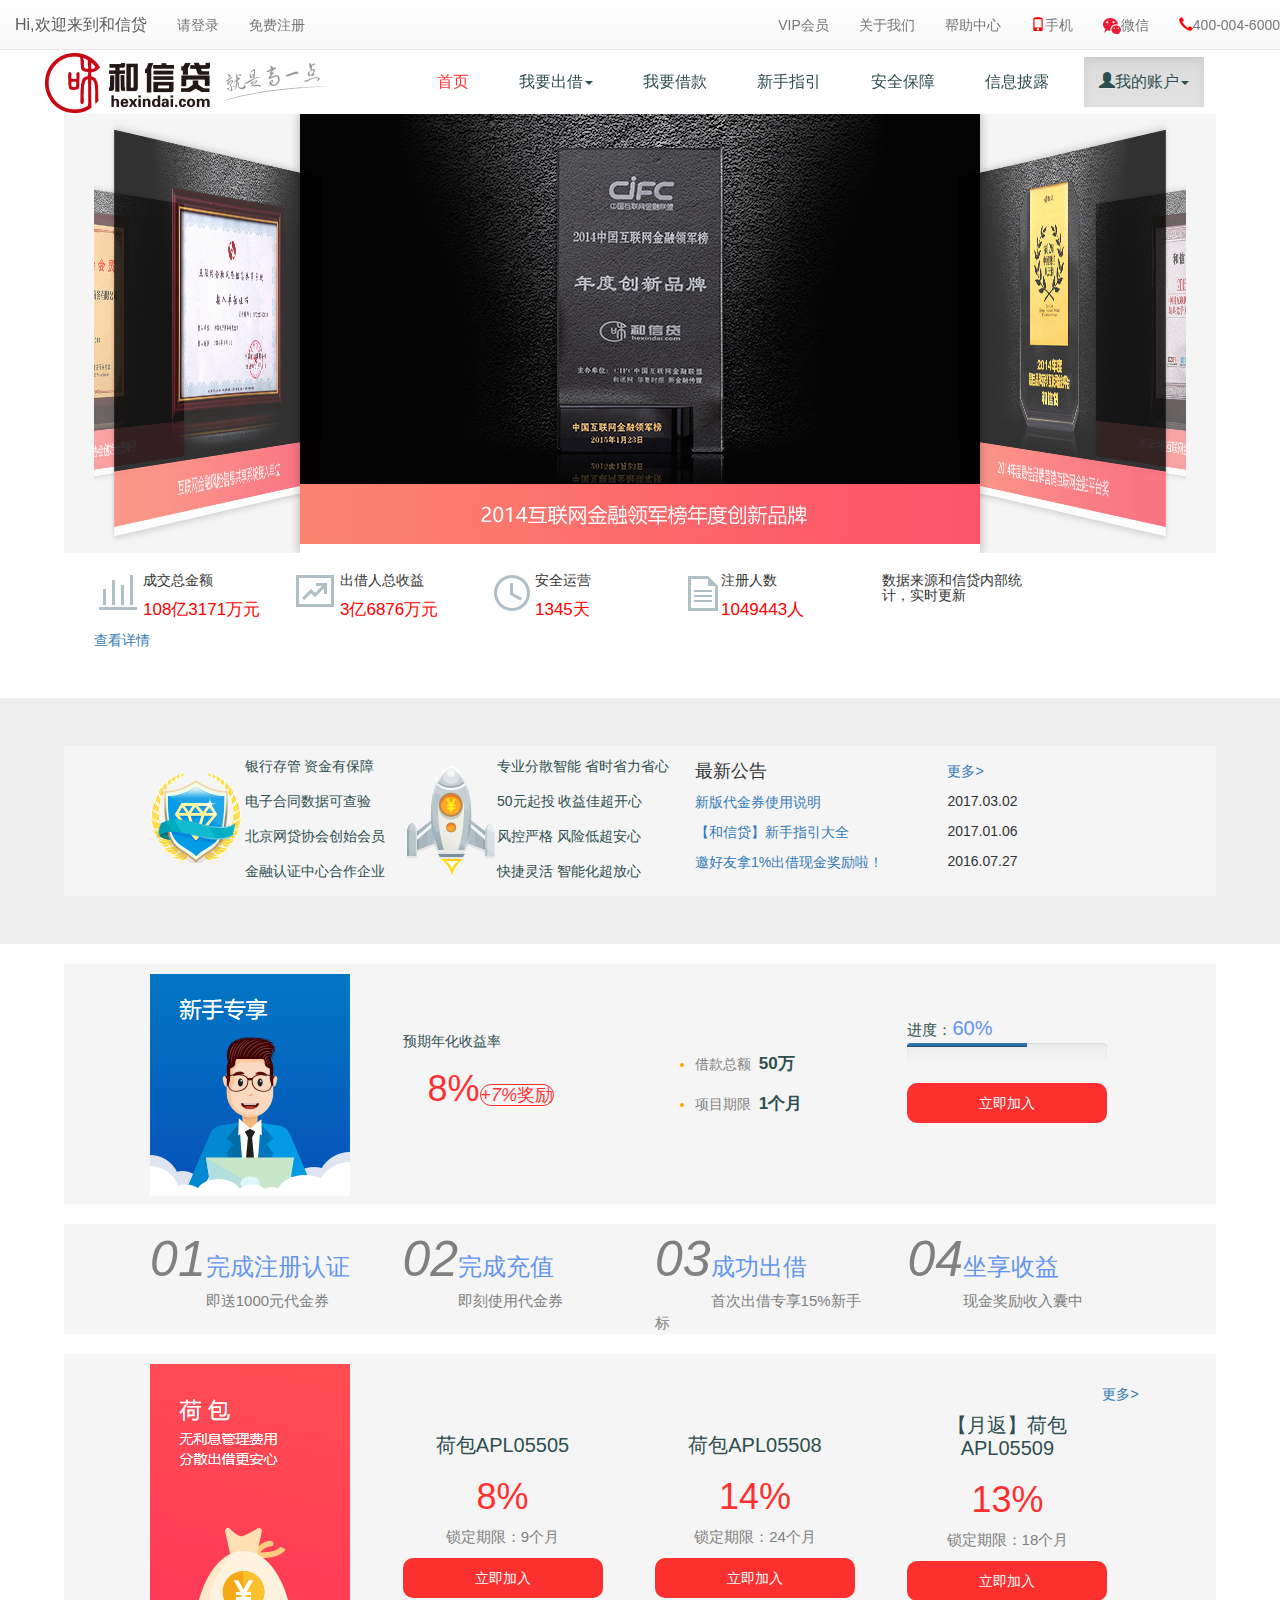
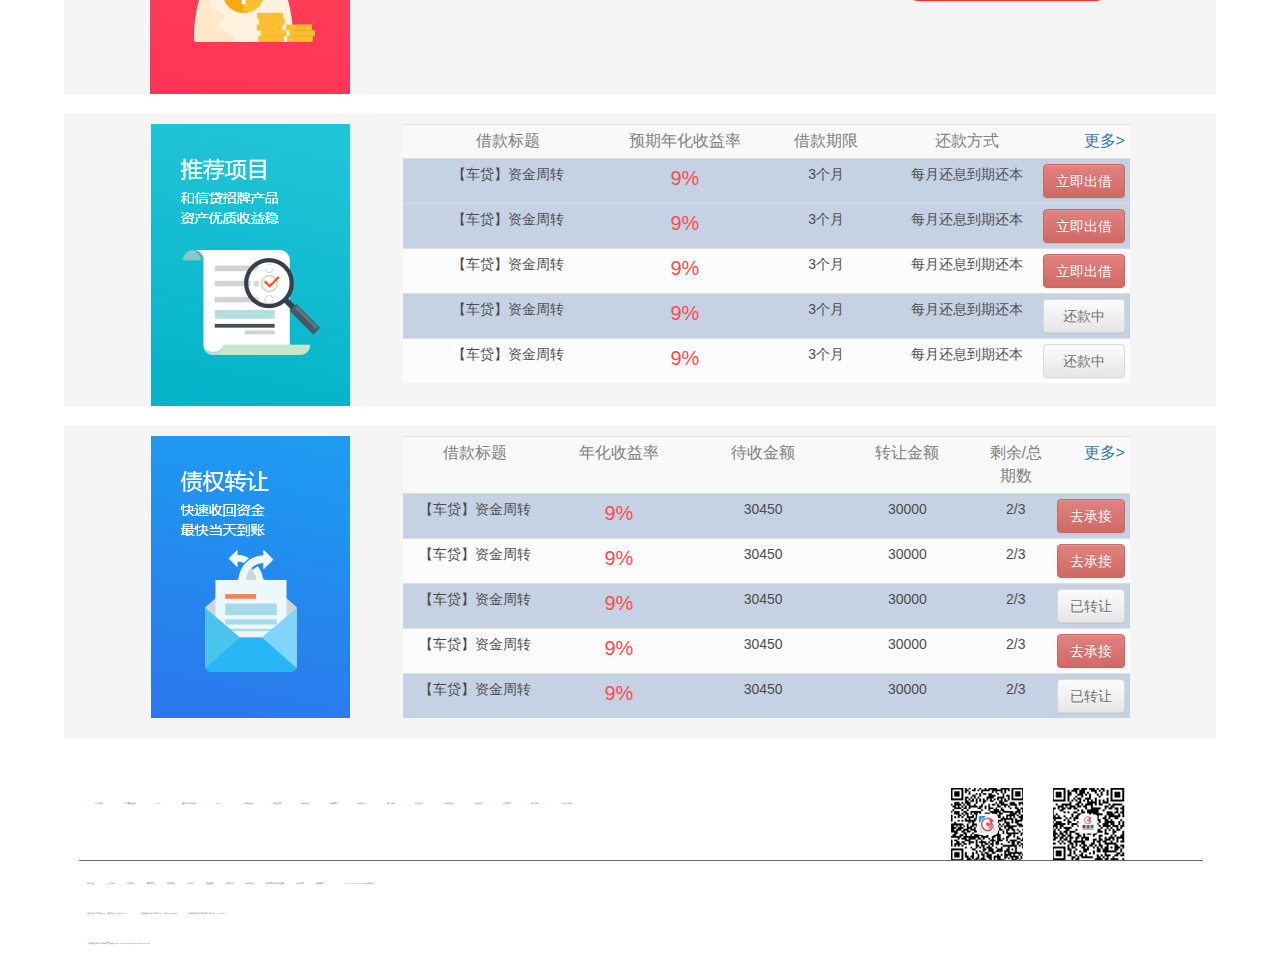
<file: index.html>
<!DOCTYPE html>
<html>

	<head>
		<meta http-equiv="Content-Type" content="text/html; charset=utf-8" />
		<title>和信贷官网-您的理财首选</title>
		<link rel="stylesheet" type="text/css" href="bootstrap-3.3.4-dist/css/bootstrap.min.css" />
		<link rel="stylesheet" type="text/css" href="bootstrap-3.3.4-dist/css/bootstrap-theme.min.css" />
		<link rel="stylesheet" type="text/css" href="css/flipsternavtabs.css" />
		<link rel="stylesheet" type="text/css" href="css/jquery.flipster.css" />
		<link rel="stylesheet" type="text/css" href="css/index.css "/>
		<script src="bootstrap-3.3.4-dist/js/jquery-1.11.3.js"></script>
		<script src="bootstrap-3.3.4-dist/js/bootstrap.min.js"></script>
		<script>
			function dl() {
				document.getElementById('dlb').style.display = 'block';
				document.getElementById('dlbg').style.display = 'block';
			}

			function dlclose() {
				document.getElementById('dlb').style.display = 'none';
				document.getElementById('dlbg').style.display = 'none';
			}
		</script>		
	</head>

	<body>
		<div class="container-fluid">
			<nav class="navbar navbar-fixed-top navbar-default" role="navigation">
				<!--<div class="container-fluid">-->
				<div class="navbar-header">
					<button type="button" class="navbar-toggle collapsed" data-toggle="collapse" data-target="#dh">
    				<span class="sr-only">Toggle navigation</span>
                    <span class="icon-bar"></span>
                    <span class="icon-bar"></span>
                    <span class="icon-bar"></span>
    		        </button>
					<a class="navbar-brand" href="#">Hi,欢迎来到和信贷</a>
				</div>
				<div class="collapse navbar-collapse" id="xlx">
					<ul class="nav navbar-nav navbar-left">

						<li>
							<a href="#" onclick="dl()">请登录</a>
						</li>
						<li>
							<a href="register.html">免费注册</a>
						</li>
					</ul>
					<ul class="nav navbar-nav navbar-right">
						<li>
							<a href="#">VIP会员</a>
						</li>
						<li>
							<a href="#">关于我们</a>
						</li>
						<li>
							<a href="#">帮助中心</a>
						</li>
						<li>
							<a href="#"><span class="glyphicon glyphicon-phone phone"></span>手机</a>
						</li>
						<li>
							<a href="#"><img src="img/1.png" />微信</a>
						</li>
						<li>
							<a href="#"><span class="glyphicon glyphicon-earphone phone"></span>400-004-6000</a>
						</li>
					</ul>
				</div>

				<!--<div class="navbar-header ">
					<button type="button" class="navbar-toggle collapsed" data-toggle="collapse" data-target="#dh">
    				<span class="sr-only">Toggle navigation</span>
                    <span class="icon-bar"></span>
                    <span class="icon-bar"></span>
                    <span class="icon-bar"></span>
    		        </button>

				</div>-->
				<div class="collapse navbar-collapse" id="dh" style="background-color: white;">
					<ul class="nav navbar-nav">

						<li>
							<img class="img-responsive" src="img/2.png" style="margin-top: -7px;" />
						</li>
						<li>
							<a href="#">
								<font style="color:red;opacity: 0.8;">首页</font>
							</a>
						</li>
						<li>
							<a href="#" class="dropdown-toggle" data-toggle="dropdown">我要出借<span class="caret"></span></a>
							<ul class="dropdown-menu" role="menu">
								<li>
									<a href="#">荷包</a>
								</li>
								<li>
									<a href="#">散标</a>
								</li>
								<li>
									<a href="#">债权转让</a>
								</li>
								<li>
									<a href="ruhechujie.html">如何出借</a>
								</li>
								<li>
									<a href="income.html">收益计算</a>
								</li>
							</ul>
						</li>
						<li>
							<a href="#">我要借款</a>
						</li>
						<li>
							<a href="xinshouzhiyin.html">新手指引</a>
						</li>
						<li>
							<a href="#">安全保障</a>
						</li>
						<li>
							<a href="information.html">信息披露</a>
						</li>
						<li class="active">
							<a href="#" class="dropdown-toggle" data-toggle="dropdown"><span class="glyphicon glyphicon-user user"></span>我的账户<span class="caret"></span></a>
							<ul class="dropdown-menu" role="menu">
								<li>
									<a href="#"><span class="glyphicon glyphicon-yen yen"></span>资金管理</a>
								</li>
								<li>
									<a href="#"><span class="glyphicon glyphicon-paste yen"></span>出借管理</a>
								</li>
								<li>
									<a href="#"><span class="glyphicon glyphicon-piggy-bank yen"></span>借款管理</a>
								</li>
								<li>
									<a href="#"><span class="glyphicon glyphicon-cog yen"></span>个人设置</a>
								</li>
							</ul>
						</li>
					</ul>
				</div>
			</nav>
		</div>
		<!--弹窗		-->

		<div id="dlb">
			<div class="neibu">
				<div><img src="img/dl.png" style="width: 100%;" /></div>
				<div class="container-fluid">
					<div class="zhuce" style="margin-top: 25px;float: left;">登陆</div>
					<div class="zcba">
						<a href="#" class="guanbi" onclick="dlclose()">&times;</a>
					</div>
					<hr color="lightgray" size="3" />
					<form role="form">
						<div class="input-group">
							<label for="username" class="input-group-addon"><span class="glyphicon glyphicon-user "></span><span id="spanusername" style="color: red;"></span></label>
							<input type="text" id="username" name="username" placeholder="手机号/用户名" class="form-control" onblur="jsusername()" />
						</div><br />
						<div class="input-group">
							<label for="pwd1" class="input-group-addon"><span class="glyphicon glyphicon-lock "></span><span id="spanpwd" style="color: red;"></span></label>
							<input type="password" id="userpwd" name="userpwd" placeholder="密码" class="form-control" onblur="jsuserpwd()" />
						</div><br />
						<div class="input-group">
							<label for="phote" class="input-group-addon"><span class="glyphicon glyphicon-apple "></span></label>
							<input type="text" id="phot" name="photo" placeholder="验证码" class="form-control" style="width: 40%;height:60px;" />
							<img src="img/veryCode.gif" style="width: 40%;" />&nbsp;&nbsp;
							<a href="#">换一张</a>
						</div><br />
						<div class="button" style="width: 70%;color: white;font-size: 17px;margin-top: 20px;">登陆</div>
						<div class="container" style="width: 100%;">
							<ul class="pager">
								<li class="previous">
									<a href="register.html">立即注册</a>
								</li>
								<li class="next">
									<a href="#">忘记密码？</a>
								</li>
							</ul>
						</div>
					</form>
				</div>
			</div>
		</div>
		<div class="container-fluid" style="width: 90%;margin-top:50px;background-image: url(img/bg.png);">
			<div class="row3" style="width: 100%;">
				<div class="col-lg-12 col-md-12 col-sm-12 ">
					<h2 style="text-align: center;color: darkslategray;"><strong>3年积淀&nbsp;和信信誉</strong></h2>
					<div class="flipster">

						<ul>
							<li>
								<img src="img/honer01.jpg" />
							</li>
							<li>
								<img src="img/honer02.jpg" />
							</li>
							<li>
								<img src="img/honer03.jpg" />
							</li>
							<li>
								<img src="img/honer04.jpg" />
							</li>
							<li>
								<img src="img/honer05.jpg" />
							</li>
							<li>
								<img src="img/honer06.jpg" />
							</li>
						</ul>
					</div>
				</div>
			</div>
		</div>
		<script src="js/jquery-1.8.3.min.js"></script>
		<script src="js/jquery.flipster.js"></script>
		<script>
			$(function() {
				$(".flipster").flipster({
					style: 'carousel',
					start: 0
				});
			});
		</script>
		<!--<div class="dlbb"></div>

		
		<div id="lb" class="carousel slide" data-ride="carousel" style="width:90%;margin: auto;margin-top: 50px;" data-interval="3000">
			
			<ol class="carousel-indicators">
				<li data-target="#lb" data-slide-to="0" class="active"></li>
				<li data-target="#lb" data-slide-to="1"></li>
				<li data-target="#lb" data-slide-to="2"></li>
				<li data-target="#lb" data-slide-to="3"></li>
				<li data-target="#lb" data-slide-to="4"></li>
			</ol>

			
			<div class="carousel-inner" role="listbox">
				<div class="item active">
					<img src="img/13.png" alt="1" style="width:100%;height:450px">
					<div class="carousel-caption"></div>
				</div>
				<div class="item">
					<img src="img/5.png" alt="2" style="width:100%;height:450px">
					<div class="carousel-caption"></div>
				</div>
				<div class="item">
					<img src="img/4.png" alt="2" style="width:100%;height:450px">
					<div class="carousel-caption"></div>
				</div>
				<div class="item">
					<img src="img/3.png" alt="3" style="width:100%;height:450px">
					<div class="carousel-caption"></div>
				</div>
				<div class="item">
					<img src="img/6.png" alt="4" style="width:100%;height:450px">
					<div class="carousel-caption"></div>
				</div>
			</div>

			
			<a class="left carousel-control" href="#lb" role="button" data-slide="prev">
				<span class="glyphicon glyphicon-chevron-left"></span>
				<span class="sr-only">Previous</span>
			</a>
			<a class="right carousel-control" href="#lb" role="button" data-slide="next">
				<span class="glyphicon glyphicon-chevron-right"></span>
				<span class="sr-only">Next</span>
			</a>
		</div>-->
		<div class="container-fluid" style="width: 90%;">
			<div class="row1" style="margin-top: 10px;">
				<div class="col-md-2 col-sm-4 col-xs-12  s1">
					<img src="img/7.png" alt="通用的占位符缩略图" style="float: left;margin-top: 10px;" />
					<h5>成交总金额 </h5>
					<p>108亿3171万元</p>
				</div>
				<div class="col-md-2 col-sm-4 col-xs-12  s1">
					<img src="img/8.png" alt="通用的占位符缩略图" style="float: left;margin-top: 10px;" />
					<h5>出借人总收益</h5>
					<p>3亿6876万元</p>
				</div>
				<div class="col-md-2 col-sm-4 col-xs-12 s1">
					<img src="img/9.png" alt="通用的占位符缩略图" style="float: left;margin-top: 10px;" />
					<h5>安全运营</h5>
					<p>1345天</p>
				</div>
				<div class="col-md-2 col-sm-4 col-xs-12  s1">
					<img src="img/10.png" alt="通用的占位符缩略图" style="float: left;margin-top: 10px;" />
					<h5>注册人数</h5>
					<p>1049443人</p>
				</div>
				<div class="col-md-2 col-sm-4 col-xs-12  s1">
					<h5>数据来源和信贷内部统计，实时更新 </h5>
				</div>
				<div class="col-md-2 col-sm-4 col-xs-12 s1">
					<a href="#">
						<h5>查看详情 </h5></a>
				</div>
			</div>
		</div>
		<!--2hang-->
		<div class="jumbotron">
			<div class="container-fluid" style="width: 90%;background-image: url(img/bg.png);">
				<div class="row2" style="margin-top: 10px;width: 90%; ">
					<div class="col-md-3 col-sm-6 col-xs-12 ">
						<div class="th">
							<div id="pic" style="float: left;width: 35%;">
								<img src="img/11.png" alt="通用的占位符缩略图" style="margin-top: 10px;" />
							</div>
							<div id="wenzi" style="float: left;width: 65%;">
								<p>银行存管 资金有保障</p>
								<p>电子合同数据可查验</p>
								<p>北京网贷协会创始会员</p>
								<p>金融认证中心合作企业</p>
							</div>
						</div>
					</div>
					<div class="col-md-3 col-sm-6 col-xs-12 ">
						<div class="th">
							<div id="pic" style="float: left;width: 35%;">
								<img src="img/12.png" alt="通用的占位符缩略图" style="margin-top: 10px;" />
							</div>
							<div id="wenzi" style="float: left;width: 65%;">
								<p>专业分散智能 省时省力省心</p>
								<p>50元起投 收益佳超开心</p>
								<p>风控严格 风险低超安心</p>
								<p>快捷灵活 智能化超放心</p>
							</div>
						</div>
					</div>
					<div class="col-md-3 col-sm-6 col-xs-12 ">
						<div class="th">
							<div class="title">
								<ul>
									<li>
										<font style="font-size: 18px;">最新公告</font>
									</li>
									<li>
										<a href="http://www.hexindai.com/dynamic/newsdetail-NID_2694.html">新版代金券使用说明</a>
									</li>
									<li>
										<a href="http://www.hexindai.com/dynamic/newsdetail-NID_2633.html">【和信贷】新手指引大全</a>
									</li>
									<li>
										<a href="http://www.hexindai.com/dynamic/newsdetail-NID_2313.html">邀好友拿1%出借现金奖励啦！</a>
									</li>
								</ul>
							</div>
						</div>
					</div>
					<div class="col-md-3 col-sm-6 col-xs-12 ">
						<div class="th">
							<span class="more">
								<ul>
									<li><a href="/dynamic/news.html"> 更多&gt;</a></li>
								    <li><span>2017.03.02</span></li>
							        <li><span>2017.01.06</span></li>
							        <li><span>2016.07.27</span></li>
							    </ul>
							</span>
						</div>
					</div>
				</div>
			</div>
		</div>
		<div class="container-fluid" style="margin-top: 20px;width: 90%;background-image: url(img/bg.png);">
			<div class="row3" style="margin-top: 10px;width: 90%;">
				<div class="col-md-3 col-sm-6 col-xs-12 ">
					<div class="con1">
						<img src="img/xinshou.png" />
					</div>
				</div>
				<div class="col-md-3 col-sm-6 col-xs-12  ">
					<div class="con1" style="padding-top: 50px;color: darkslategrey;">
						<h5>预期年化收益率</h5>
						<h1><font style="color: red;opacity: 0.8;size: 20px;padding-left: 25px;">8%</font><span class="reward" style="color: red;opacity: 0.8;">+<em>7<i>%</i></em><span>奖励</span></span></h1>
					</div>
				</div>
				<div class="col-md-3 col-sm-6 col-xs-12  ">
					<div class="con1" style="padding-top: 60px;">
						<ul class="novice-info">
							<li class="spb">
								<font style="color:grey;">借款总额</font>&nbsp;&nbsp;<strong><font style="color: darkslategrey;font-size: 17px;">50万</font></strong></li>
							<li class="spb">
								<font style="color:grey;">项目期限</font>&nbsp;&nbsp;<strong><font style="color: darkslategrey;font-size: 17px;">1个月</font></strong></li>
						</ul>
					</div>
				</div>
				<div class="col-md-3 col-sm-6 col-xs-12 ">
					<div class="con1" style="padding-top: 40px;color: darkslategrey;">
						<p style="font-size: 15px;margin: auto;">进度：<span class="progress-now" style="color: cornflowerblue;font-size: 20px;">60%</span></p>
						<div class="progress">
							<div class="progress-bar" data-width="50%" style="width: 60%;height: 20%;"></div>
						</div>
						<div class="button">
							<a href="#">立即加入</a>
						</div>
					</div>
				</div>
			</div>
		</div>
		<div class="container-fluid" style="margin-top: 20px;width: 90%;background-image: url(img/bg.png);">
			<div class="row4" style="margin-top: 10px;width: 90%;">
				<div class="col-md-3 col-sm-6 col-xs-12 ">
					<div class="con2">
						<i>01</i>
						<h3><font style="color: cornflowerblue;">完成注册认证</font></h3>
						<j>即送1000元代金券</j>
					</div>
				</div>
				<div class="col-md-3 col-sm-6 col-xs-12 ">
					<div class="con2">
						<i>02</i>
						<h3><font style="color: cornflowerblue;">完成充值</font></h3>
						<j>即刻使用代金券</j>
					</div>
				</div>
				<div class="col-md-3 col-sm-6 col-xs-12 ">
					<div class="con2">
						<i>03</i>
						<h3><font style="color: cornflowerblue;">成功出借</font></h3>
						<j>首次出借专享15%新手标</j>
					</div>
				</div>
				<div class="col-md-3 col-sm-6 col-xs-12 ">
					<div class="con2">
						<i>04</i>
						<h3><font style="color: cornflowerblue;">坐享收益</font></h3>
						<j>现金奖励收入囊中</j>
					</div>
				</div>
			</div>
		</div>
		<div class="container-fluid" style="margin-top: 20px;width: 90%;background-image: url(img/bg.png);">
			<div class="row5" style="margin-top: 10px;width: 90%;">
				<div class="col-md-3 col-sm-6 col-xs-12 ">
					<div class="con3">
						<img src="img/hebao.png" />
					</div>
				</div>
				<div class="col-md-3 col-sm-6 col-xs-12 ">
					<div class="con3" style="padding-top: 60px;">
						<h4><a href="/packages/5816" class="pushstate"  style="color: darkslategray;font-size: 20px;">荷包APL05505</a></h4>
						<h1><font style="color: red;opacity: 0.8;size: 20px;">8%</font></h1>
						<p>锁定期限：9个月</p>
						<div class="button">
							<a href="#">立即加入</a>
						</div>
					</div>
				</div>
				<div class="col-md-3 col-sm-6 col-xs-12 ">
					<div class="con3" style="padding-top: 60px;">
						<h4><a href="/packages/5819" class="pushstate"  style="color: darkslategray;font-size: 20px;">荷包APL05508</a></h4>
						<h1><font style="color: red;opacity: 0.8;size: 20px;">14%</font></h1>
						<p>锁定期限：24个月</p>
						<div class="button">
							<a href="#">立即加入</a>
						</div>
					</div>
				</div>
				<div class="col-md-3 col-sm-6 col-xs-12 ">
					<div class="con3" style="padding-top: 20px;">
						<div class="container" style="margin-left:180px;">
							<a href="#"> 更多&gt;</a>
						</div>
						<h4><a href="/packages/5820" class="pushstate" style="color: darkslategray;font-size: 20px;">【月返】荷包APL05509</a></h4>
						<h1><font style="color: red;opacity: 0.8;size: 20px;">13%</font></h1>
						<p>锁定期限：18个月</p>
						<div class="button">
							<a href="#">立即加入</a>
						</div>
					</div>
				</div>
			</div>
		</div>
		<div class="container-fluid" style="margin-top: 20px;width: 90%;background-image: url(img/bg.png);">
			<div class="row6" style="margin-top: 10px;width: 90%;">
				<div class="col-md-3 col-sm-6 col-xs-12 ">
					<div class="con">
						<img src="img/tuijian.png" style="height: 100%;">
					</div>
				</div>
				<div class="col-md-9 col-sm-6 col-xs-12 ">
					<div class="table-responsive">
						<table class="table  table-hover table-striped table-condensed">
							<tr height="20%" style="color:grey;font-size: 16px;">
								<td width="30%" align="center">借款标题</td>
								<td width="20%" align="center">预期年化收益率</td>
								<td width="20%" align="center">借款期限</td>
								<td width="20%" align="center">还款方式</td>
								<td width="30%" align="right">
									<a href="#"> 更多&gt;</a>
								</td>
							</tr>
							<tr height="20%" style="background-color:lightsteelblue;opacity: 0.7;color: black;">
								<td width="30%" align="center">【车贷】资金周转</td>
								<td width="20%" align="center">
									<font style="color: red;font-size: 20px;">9%</font>
								</td>
								<td width="20%" align="center">3个月</td>
								<td width="20%" align="center">每月还息到期还本</td>
								<td width="30%" align="center"><button class="btn btn-danger" style="width: 100%;">立即出借</button></td>
							</tr>
							<tr height="20%" style="background-color:lightsteelblue;opacity: 0.7;color: black;">
								<td width="30%" align="center">【车贷】资金周转</td>
								<td width="20%" align="center">
									<font style="color: red;font-size: 20px;">9%</font>
								</td>
								<td width="20%" align="center">3个月</td>
								<td width="20%" align="center">每月还息到期还本</td>
								<td width="30%" align="center"><button class="btn btn-danger" style="width: 100%;">立即出借</button></td>
							</tr>
							<tr height="20%" style="background-color:white;opacity: 0.7;color: black;">
								<td width="30%" align="center">【车贷】资金周转</td>
								<td width="20%" align="center">
									<font style="color: red;font-size: 20px;">9%</font>
								</td>
								<td width="20%" align="center">3个月</td>
								<td width="20%" align="center">每月还息到期还本</td>
								<td width="30%" align="center"><button class="btn btn-danger" style="width: 100%;">立即出借</button></td>
							</tr>
							<tr height="20%" style="background-color:lightsteelblue;opacity: 0.7;color: black;">
								<td width="30%" align="center">【车贷】资金周转</td>
								<td width="20%" align="center">
									<font style="color: red;font-size: 20px;">9%</font>
								</td>
								<td width="20%" align="center">3个月</td>
								<td width="20%" align="center">每月还息到期还本</td>
								<td width="30%" align="center"><button class="btn btn-default" style="width: 100%;">还款中</button></td>
							</tr>
							<tr height="20%" style="background-color:white;opacity: 0.7;color: black;">
								<td width="30%" align="center">【车贷】资金周转</td>
								<td width="20%" align="center">
									<font style="color: red;font-size: 20px;">9%</font>
								</td>
								<td width="20%" align="center">3个月</td>
								<td width="20%" align="center">每月还息到期还本</td>
								<td width="30%" align="center"><button class="btn btn-default" style="width: 100%;">还款中</button></td>
							</tr>
						</table>
					</div>
				</div>

			</div>
		</div>
		<div class="container-fluid" style="margin-top: 20px;width: 90%;background-image: url(img/bg.png);">
			<div class="row6" style="margin-top: 10px;width: 90%;">
				<div class="col-md-3 col-sm-6 col-xs-12 ">
					<div class="con">
						<img src="img/zhaiquan.png" />
					</div>
				</div>
				<div class="col-md-9 col-sm-6 col-xs-12 ">
					<div class="table-responsive">
						<table class="table  table-hover table-striped table-condensed">
							<tr height="20%" style="color:grey;font-size: 16px;">
								<td width="20%" align="center">借款标题</td>
								<td width="20%" align="center">年化收益率</td>
								<td width="10%" align="center">待收金额</td>
								<td width="10%" align="center">转让金额</td>
								<td width="10%" align="center">剩余/总期数</td>
								<td width="30%" align="right">
									<a href="#"> 更多&gt;</a>
								</td>
							</tr>
							<tr height="20%" style="background-color:lightsteelblue;opacity: 0.7;color: black;">
								<td width="20%" align="center">【车贷】资金周转</td>
								<td width="20%" align="center">
									<font style="color: red;font-size: 20px;">9%</font>
								</td>
								<td width="10%" align="center">30450</td>
								<td width="10%" align="center">30000</td>
								<td width="10%" align="center">2/3</td>
								<td width="30%" align="center"><button class="btn btn-danger" style="width: 100%;">去承接</button></td>
							</tr>
							<tr height="20%" style="background-color:white;opacity: 0.7;color: black;">
								<td width="20%" align="center">【车贷】资金周转</td>
								<td width="10%" align="center">
									<font style="color: red;font-size: 20px;">9%</font>
								</td>
								<td width="20%" align="center">30450</td>
								<td width="20%" align="center">30000</td>
								<td width="10%" align="center">2/3</td>
								<td width="20%" align="center"><button class="btn btn-danger" style="width: 100%;">去承接</button></td>
							</tr>
							<tr height="20%" style="background-color:lightsteelblue;opacity: 0.7;color: black;">
								<td width="20%" align="center">【车贷】资金周转</td>
								<td width="10%" align="center">
									<font style="color: red;font-size: 20px;">9%</font>
								</td>
								<td width="20%" align="center">30450</td>
								<td width="20%" align="center">30000</td>
								<td width="10%" align="center">2/3</td>
								<td width="20%" align="center"><button class="btn btn-default" style="width: 100%;">已转让</button></td>
							</tr>
							<tr height="20%" style="background-color:white;opacity: 0.7;color: black;">
								<td width="20%" align="center">【车贷】资金周转</td>
								<td width="10%" align="center">
									<font style="color: red;font-size: 20px;">9%</font>
								</td>
								<td width="20%" align="center">30450</td>
								<td width="20%" align="center">30000</td>
								<td width="10%" align="center">2/3</td>
								<td width="20%" align="center"><button class="btn btn-danger" style="width: 100%;">去承接</button></td>
							</tr>
							<tr height="20%" style="background-color:lightsteelblue;opacity: 0.7;color: black;">
								<td width="20%" align="center">【车贷】资金周转</td>
								<td width="10%" align="center">
									<font style="color: red;font-size: 20px;">9%</font>
								</td>
								<td width="20%" align="center">30450</td>
								<td width="20%" align="center">30000</td>
								<td width="10%" align="center">2/3</td>
								<td width="20%" align="center"><button class="btn btn-default" style="width: 100%;">已转让</button></td>
							</tr>
						</table>
					</div>
				</div>

			</div>
		</div>
		<footer>
			<div class="container-fluid" style="margin-top: 50px;width: 90%;">
				<div class="dibu" style="width: 100%;">
					<div id="m0" style="width: 70%;float: left;">
						<span>|</span><span><a href="index.html">江西银行</a></span>
						<span>|</span><span><a href="index.html">长安责任保险</a></span>
						<span>|</span><span><a href="index.html">CFCA</a></span>
						<span>|</span><span><a href="index.html">隆安律师事务所</a></span>
						<span>|</span><span><a href="index.html">BJPPTP</a></span>
						<span>|</span><span><a href="index.html">互联网金融</a></span>
						<span>|</span><span><a href="index.html">网贷之家</a></span>
						<span>|</span><span><a href="index.html">网贷天眼</a></span>
						<span>|</span><span><a href="index.html">网贷家门</a></span>
						<span>|</span><span><a href="index.html">网&nbsp;贷排名</a></span>
						<span>|</span><span><a href="index.html">第一网贷</a></span>
						<span>|</span><span><a href="index.html">外汇牌价</a></span>
						<span>|</span><span><a href="index.html">p2p网贷系统</a></span>
						<span>|</span><span><a href="index.html">阿里贷款</a></span>
						<span>|</span><span><a href="index.html">前瞻数据</a></span>
						<span>|</span><span><a href="index.html">站长资讯</a></span>
						<span>|</span><span><a href="index.html">广发网上银行</a></span>
					</div>
					<div id="m1" style="width: 30%;float: left;text-align: center;">
						<img src="img/ma1.png" style="margin-left: 10px;" /><img src="img/ma2.png" style="margin-left: 30px;" />
					</div>
				</div>
				<hr size="1" color="dimgray" />
				<span><a href="index.html">关于淘宝</a></span>
				<span><a href="index.html">合作伙伴</a></span>
				<span><a href="index.html">营销中心</a></span>
				<span><a href="index.html">廉政举报</a></span>
				<span><a href="index.html">联系客服</a></span>
				<span><a href="index.html">开放平台</a></span>
				<span><a href="index.html">诚征英才</a></span>
				<span><a href="index.html">联系我们</a></span>
				<span><a href="index.html">网站地图</a></span>
				<span><a href="index.html">网站声明及隐私政策</a></span>
				<span><a href="index.html">知识产权</a></span>
				<span><a href="index.html">诚征英才</a></span><span>|</span>
				<span><a>© 2003-2017 Taobao.com 版权所有</a></span><br />
				<span>网络文化经营许可证：<a>浙网文[2013]0268-027号</a></span>
				<span>增值电信业务经营许可证：<a>浙B2-20080224</a></span>
				<span>信息网络传播视听节目许可证：<a>1109364号</a></span><br />
				<span>互联网违法和不良信息举报电话:0571-81683755 blxx@list.alibaba-inc.com</span>
			</div>
		</footer>

		</div>

	</body>

</html>
</file>
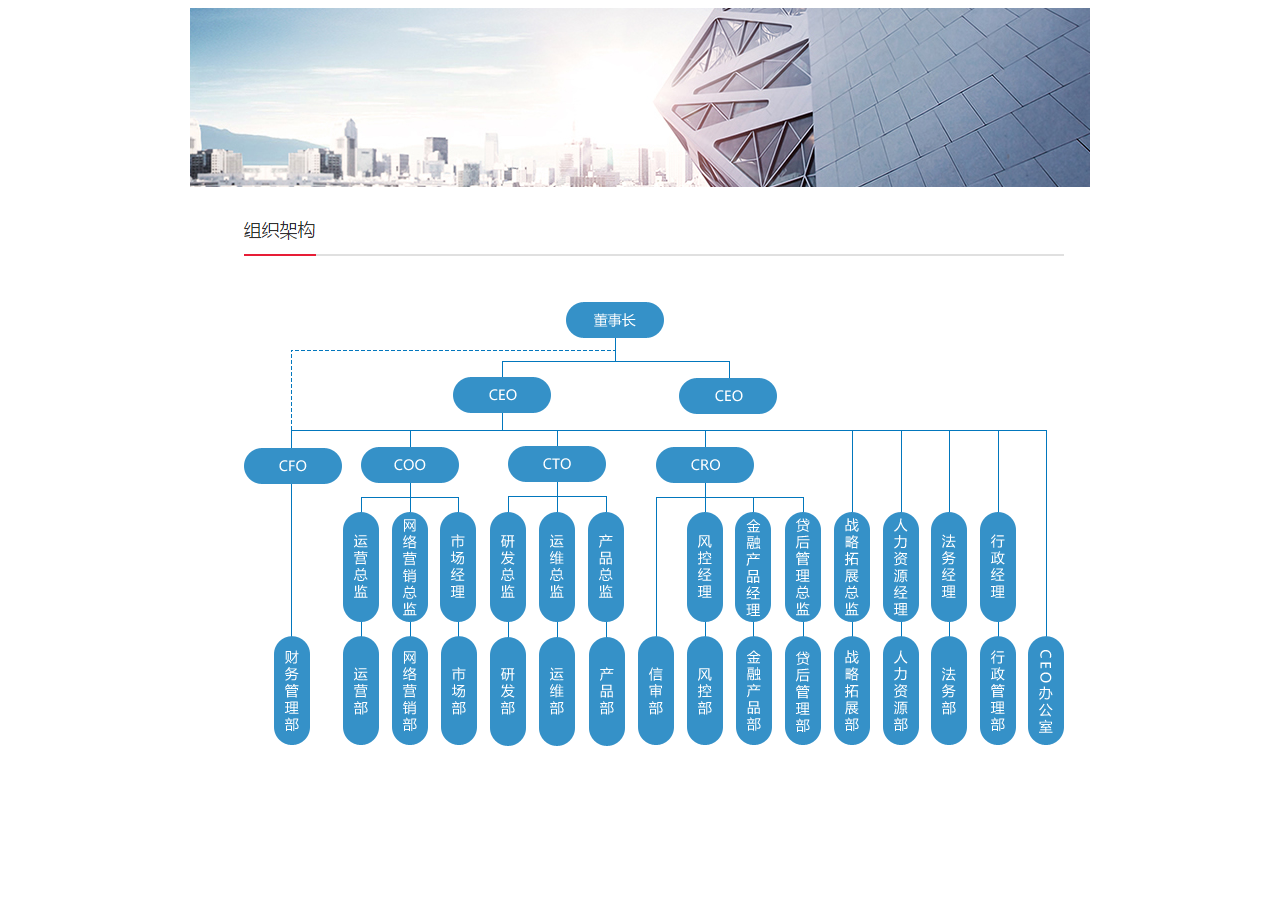
<file: gongsizhili.html>
<!DOCTYPE html>
<html>
	<head>
		<meta charset="UTF-8">
		<title>信息披露-公司治理</title>
	</head>
	<body>
		<center>
			<img src="img/logo.png" />
			<img src="img/p3.png"/>			
		</center>
	</body>
</html>
</file>
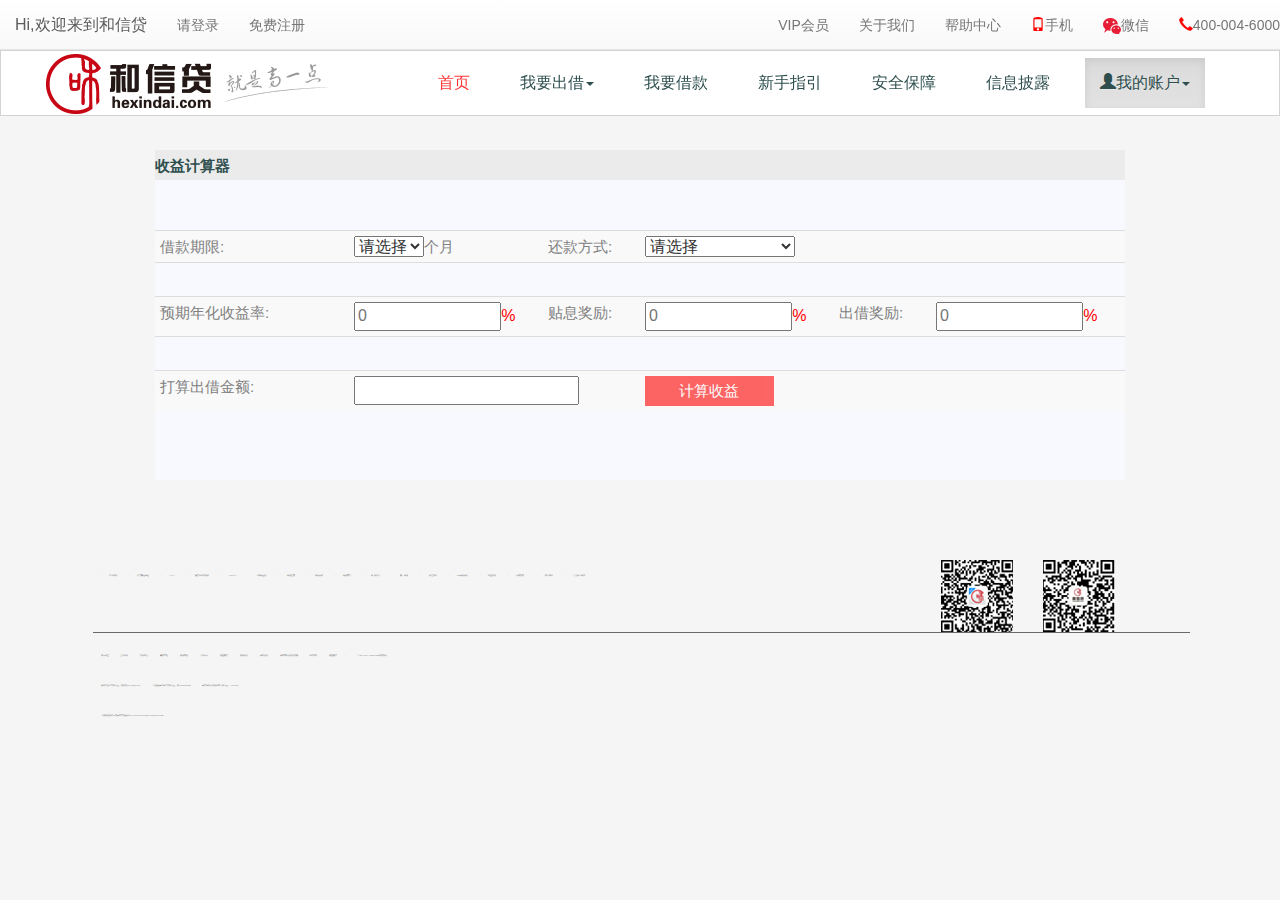
<file: income.html>
!DOCTYPE html>
<html>

	<head>
		<meta http-equiv="Content-Type" content="text/html; charset=utf-8" />
		<title>投资收益-收益计算</title>
		<link rel="stylesheet" type="text/css" href="bootstrap-3.3.4-dist/css/bootstrap.min.css" />
		<link rel="stylesheet" type="text/css" href="bootstrap-3.3.4-dist/css/bootstrap-theme.min.css" />
		<script src="bootstrap-3.3.4-dist/js/jquery-1.11.3.js"></script>
		<script src="bootstrap-3.3.4-dist/js/bootstrap.min.js"></script>
		<style type="text/css">
			.phone {
				color: red;
			}
			
			#xlx ul li a:hover {
				color: red;
				opacity: 0.7;
			}
			
			.active {
				color: grey;
			}
			
			#dh a {
				font-size: 16px;
				color: darkslategrey;
			}
			
			#dh li {
				margin-right: 20px;
				margin-top: 7px;
			}
			
			li {
				list-style: none;
			}
			
			#dh ul li:hover .user,
			#dh ul li ul li:hover .yen {
				color: red;
				opacity: 0.8;
			}
			
			.zhuce {
				font-size: 18px;
			}
			
			.button {
				width: 100%;
				height: 30px;
				line-height: 30px;
				margin: auto;
				background-color: red;
				opacity: 0.6;
				text-align: center;
				
			}
			
			.button:hover {
				opacity: 0.7;
			}
			
			.button a {
				text-decoration: none;
				color: white;
			}
			
			.table {
				margin-top: 50px;
			}
			.table a{
				text-decoration: none;
				color: grey;
				font-size: 15px;
			}
			footer {
				width: 100%;
				height: 120px;
				margin: auto;
			}
			
			footer span {
				color: dimgray;
				font-family: "微软雅黑";
				font-size: 2px;
				margin-left: 8px;
				line-height: 30px;
			}
			
			footer span a {
				text-decoration: none;
				color: dimgray;
			}
		</style>
	</head>

	<body style="background-image: url(img/bg.png);">
		<div class="container-fluid">
			<nav class="navbar navbar-fixed-top navbar-default" role="navigation">
				<!--<div class="container-fluid">-->
				<div class="navbar-header">
					<button type="button" class="navbar-toggle collapsed" data-toggle="collapse" data-target="#dh">
    				<span class="sr-only">Toggle navigation</span>
                    <span class="icon-bar"></span>
                    <span class="icon-bar"></span>
                    <span class="icon-bar"></span>
    		        </button>
					<a class="navbar-brand" href="#">Hi,欢迎来到和信贷</a>
				</div>
				<div class="collapse navbar-collapse" id="xlx">
					<ul class="nav navbar-nav navbar-left">

						<li>
							<a href="">请登录</a>
						</li>
						<li>
							<a href="register.html">免费注册</a>
						</li>
					</ul>
					<ul class="nav navbar-nav navbar-right">
						<li>
							<a href="#">VIP会员</a>
						</li>
						<li>
							<a href="#">关于我们</a>
						</li>
						<li>
							<a href="#">帮助中心</a>
						</li>
						<li>
							<a href="#"><span class="glyphicon glyphicon-phone phone"></span>手机</a>
						</li>
						<li>
							<a href="#"><img src="img/1.png" />微信</a>
						</li>
						<li>
							<a href="#"><span class="glyphicon glyphicon-earphone phone"></span>400-004-6000</a>
						</li>
					</ul>
				</div>
				<div class="collapse navbar-collapse" id="dh" style="background-color: white;border: 1px solid lightgray;">
					<ul class="nav navbar-nav">

						<li>
							<img class="img-responsive" src="img/2.png" style="margin-top: -7px;" />
						</li>
						<li>
							<a href="index.html">
								<font style="color:red;opacity: 0.8;">首页</font>
							</a>
						</li>
						<li>
							<a href="#" class="dropdown-toggle" data-toggle="dropdown">我要出借<span class="caret"></span></a>
							<ul class="dropdown-menu" role="menu">
								<li>
									<a href="#">荷包</a>
								</li>
								<li>
									<a href="#">散标</a>
								</li>
								<li>
									<a href="#">债权转让</a>
								</li>
								<li>
									<a href="ruhechujie.html">如何出借</a>
								</li>
								<li>
									<a href="#">收益计算</a>
								</li>
							</ul>
						</li>
						<li>
							<a href="#">我要借款</a>
						</li>
						<li>
							<a href="xinshouzhiyin.html">新手指引</a>
						</li>
						<li>
							<a href="#">安全保障</a>
						</li>
						<li>
							<a href="information.html">信息披露</a>
						</li>
						<li class="active">
							<a href="#" class="dropdown-toggle" data-toggle="dropdown"><span class="glyphicon glyphicon-user user"></span>我的账户<span class="caret"></span></a>
							<ul class="dropdown-menu" role="menu">
								<li>
									<a href="#"><span class="glyphicon glyphicon-yen yen"></span>资金管理</a>
								</li>
								<li>
									<a href="#"><span class="glyphicon glyphicon-paste yen"></span>出借管理</a>
								</li>
								<li>
									<a href="#"><span class="glyphicon glyphicon-piggy-bank yen"></span>借款管理</a>
								</li>
								<li>
									<a href="#"><span class="glyphicon glyphicon-cog yen"></span>个人设置</a>
								</li>
							</ul>
						</li>
					</ul>
				</div>
			</nav>
			<div class="container-fluid" style="width: 80%;margin-top:130px;">
				<div class="zhuce" style="font-size: 15px;color: darkslategrey;background-color:#EBEBEB;height: 30px;padding-top: 5px;"><strong>收益计算器</strong></div>
				<div class="income" style="background-color: ghostwhite;height: 300px;">
					<div class="table-responsive">
						<table class="table  table-hover table-striped table-condensed">
							<tr>
								<td width="20%">
									<a href="#">借款期限:</a><br />
								</td>
								<td width="20%">
									<select>
										<option selected="selected">请选择</option>
										<option>1</option>
										<option>2</option>
										<option>3</option>
										<option>4</option>
										<option>5</option>
										<option>6</option>
										<option>7</option>
										<option>8</option>
										<option>9</option>
										<option>10</option>
										<option>11</option>
										<option>12</option>
										<option>13</option>
										<option>14</option>
										<option>15</option>
										<option>16</option>
										<option>17</option>
										<option>18</option>
										<option>19</option>
										<option>20</option>
										<option>21</option>
									</select><font style="color: grey;font-size: 15px;">个月</font>
								</td>
								<td width="10%"><a href="#">还款方式:</a></td>
								<td width="20%">
									<select>
										<option selected="selected"><font style="font-size: 15px;">请选择</font></option>
										<option><font style="font-size: 15px;">按月还款等额本息</font></option>
										<option><font style="font-size: 15px;">一次性付款</font></option>
										<option><font style="font-size: 15px;">每月返息到期还本</font></option>						
									</select>
								</td>
								<td width="10%"></td>
								<td width="20%"></td>
							</tr>
							<tr>
								<td width="20%"><br></td>
								<td width="20%"></td>
								<td width="10%"></td>
								<td width="20%"></td>
								<td width="10%"></td>
								<td width="20%"></td>
							</tr>
							<tr>
								<td width="20%">
									<a href="#"><a href="#">预期年化收益率:</a>
								</td>
								<td width="20%"><input type="text" placeholder="0" style="width: 80%;"><font style="color: red;">%</font></td>
								<td width="10%"><a href="#">贴息奖励:</a></td>
								<td width="20%"><input type="text" placeholder="0" style="width: 80%;"><font style="color: red;">%</font></td>
								<td width="10%"><a href="#">出借奖励:</a></td>
								<td width="20%"><input type="text" placeholder="0" style="width: 80%;"><font style="color: red;">%</font></td>
							</tr>
							<tr>
								<td width="20%"><br></td>
								<td width="20%"></td>
								<td width="10%"></td>
								<td width="20%"></td>
								<td width="10%"></td>
								<td width="20%"></td>
							</tr>
							<tr>
								<td width="20%">
									<a href="#">打算出借金额:</a>
								</td>
								<td width="20%" colspan="2"><input type="text" style="width: 80%;"></td>								
								<td width="20%" ><div class="button" style="width:70%;color: white;font-size: 15px;float: left;">计算收益</div></td>
								<td width="10%"></td>
								<td width="20%"></td>
							</tr>
						</table>
					</div>
				</div>
			</div>
			<footer>
				<div class="container-fluid" style="margin-top: 80px;width: 90%;">
					<div class="dibu" style="width: 100%;">
						<div id="m0" style="width: 70%;float: left;">
							<span>|</span><span><a href="index.html">江西银行</a></span>
							<span>|</span><span><a href="index.html">长安责任保险</a></span>
							<span>|</span><span><a href="index.html">CFCA</a></span>
							<span>|</span><span><a href="index.html">隆安律师事务所</a></span>
							<span>|</span><span><a href="index.html">BJPPTP</a></span>
							<span>|</span><span><a href="index.html">互联网金融</a></span>
							<span>|</span><span><a href="index.html">网贷之家</a></span>
							<span>|</span><span><a href="index.html">网贷天眼</a></span>
							<span>|</span><span><a href="index.html">网贷家门</a></span>
							<span>|</span><span><a href="index.html">网&nbsp;贷排名</a></span>
							<span>|</span><span><a href="index.html">第一网贷</a></span>
							<span>|</span><span><a href="index.html">外汇牌价</a></span>
							<span>|</span><span><a href="index.html">p2p网贷系统</a></span>
							<span>|</span><span><a href="index.html">阿里贷款</a></span>
							<span>|</span><span><a href="index.html">前瞻数据</a></span>
							<span>|</span><span><a href="index.html">站长资讯</a></span>
							<span>|</span><span><a href="index.html">广发网上银行</a></span>
						</div>
						<div id="m1" style="width: 30%;float: left;text-align: center;">
							<img src="img/ma1.png" style="margin-left: 10px;" /><img src="img/ma2.png" style="margin-left: 30px;" />
						</div>
					</div>
					<hr size="1" color="dimgray" />
					<span><a href="index.html">关于淘宝</a></span>
					<span><a href="index.html">合作伙伴</a></span>
					<span><a href="index.html">营销中心</a></span>
					<span><a href="index.html">廉政举报</a></span>
					<span><a href="index.html">联系客服</a></span>
					<span><a href="index.html">开放平台</a></span>
					<span><a href="index.html">诚征英才</a></span>
					<span><a href="index.html">联系我们</a></span>
					<span><a href="index.html">网站地图</a></span>
					<span><a href="index.html">网站声明及隐私政策</a></span>
					<span><a href="index.html">知识产权</a></span>
					<span><a href="index.html">诚征英才</a></span><span>|</span>
					<span><a>© 2003-2017 Taobao.com 版权所有</a></span><br />
					<span>网络文化经营许可证：<a>浙网文[2013]0268-027号</a></span>
					<span>增值电信业务经营许可证：<a>浙B2-20080224</a></span>
					<span>信息网络传播视听节目许可证：<a>1109364号</a></span><br />
					<span>互联网违法和不良信息举报电话:0571-81683755 blxx@list.alibaba-inc.com</span>
				</div>
			</footer>
		</div>
	</body>

</html>
</file>
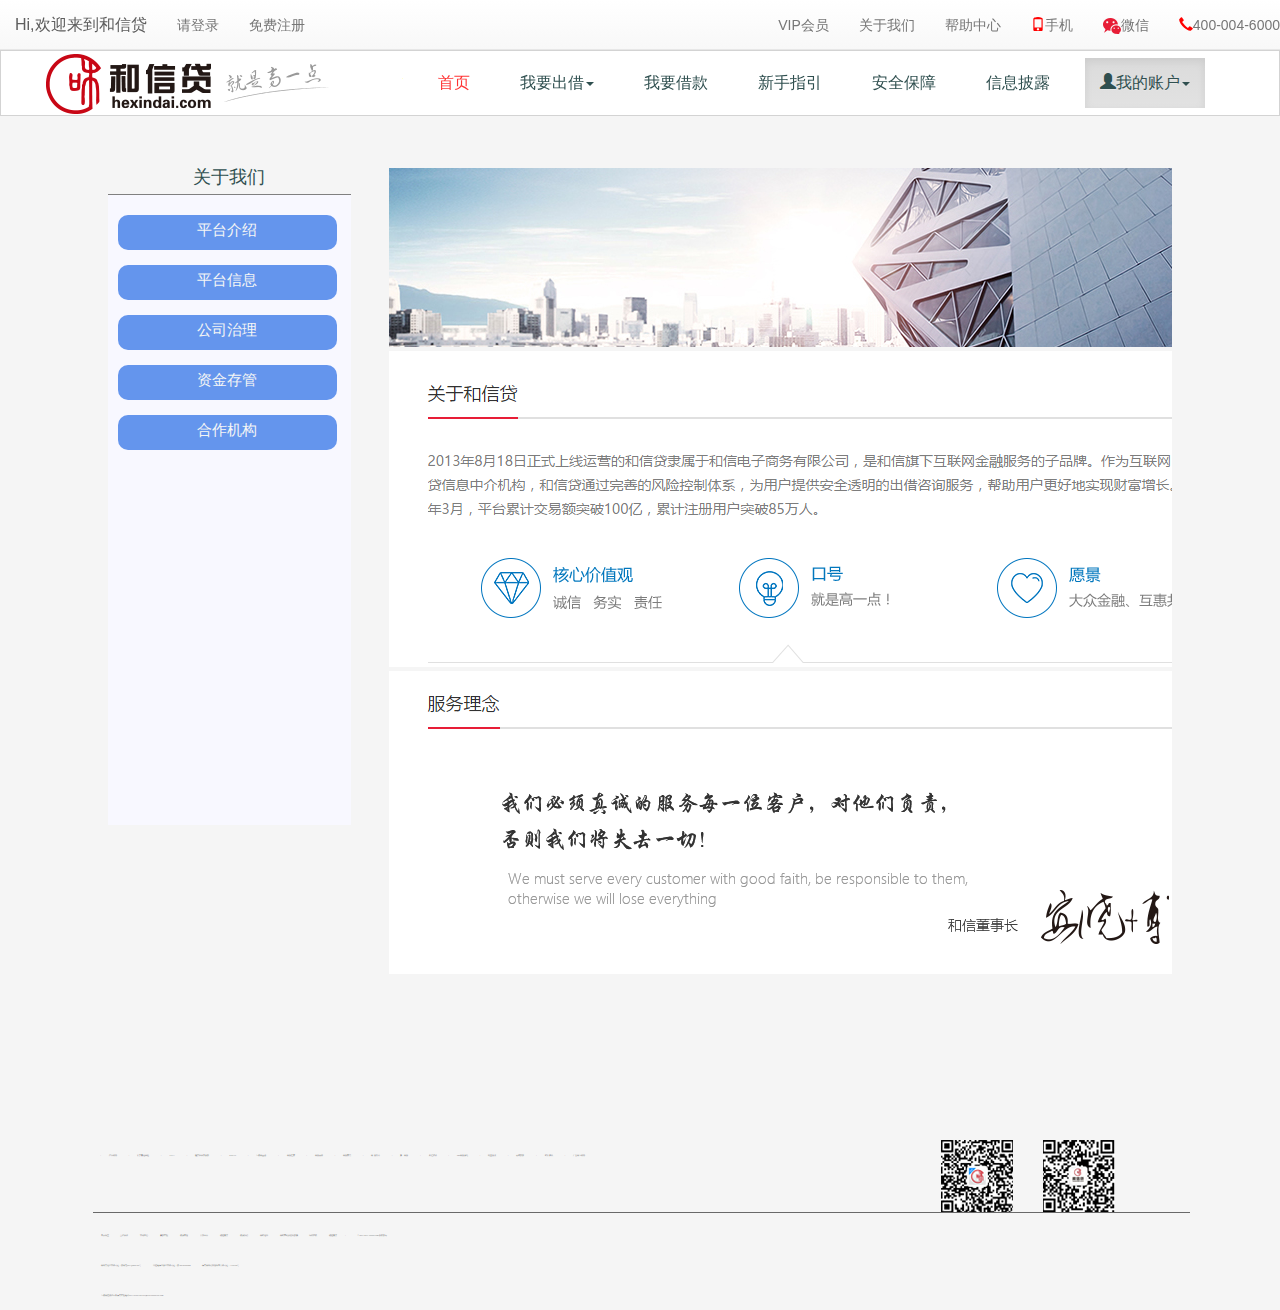
<file: information.html>
!DOCTYPE html>
<html>

	<head>
		<meta http-equiv="Content-Type" content="text/html; charset=utf-8" />
		<title>信息披露-关于我们</title>
		<link rel="stylesheet" type="text/css" href="bootstrap-3.3.4-dist/css/bootstrap.min.css" />
		<link rel="stylesheet" type="text/css" href="bootstrap-3.3.4-dist/css/bootstrap-theme.min.css" />
		<link rel="stylesheet" type="text/css" href="css/information.css"/>
		<script src="bootstrap-3.3.4-dist/js/jquery-1.11.3.js"></script>
		<script src="bootstrap-3.3.4-dist/js/bootstrap.min.js"></script>
	</head>

	<body style="background-image: url(img/bg.png);">
		<div class="container-fluid">
			<nav class="navbar navbar-fixed-top navbar-default" role="navigation">
				<!--<div class="container-fluid">-->
				<div class="navbar-header">
					<button type="button" class="navbar-toggle collapsed" data-toggle="collapse" data-target="#dh">
    				<span class="sr-only">Toggle navigation</span>
                    <span class="icon-bar"></span>
                    <span class="icon-bar"></span>
                    <span class="icon-bar"></span>
    		        </button>
					<a class="navbar-brand" href="#">Hi,欢迎来到和信贷</a>
				</div>
				<div class="collapse navbar-collapse" id="xlx">
					<ul class="nav navbar-nav navbar-left">

						<li>
							<a href="">请登录</a>
						</li>
						<li>
							<a href="register.html">免费注册</a>
						</li>
					</ul>
					<ul class="nav navbar-nav navbar-right">
						<li>
							<a href="#">VIP会员</a>
						</li>
						<li>
							<a href="#">关于我们</a>
						</li>
						<li>
							<a href="#">帮助中心</a>
						</li>
						<li>
							<a href="#"><span class="glyphicon glyphicon-phone phone"></span>手机</a>
						</li>
						<li>
							<a href="#"><img src="img/1.png" />微信</a>
						</li>
						<li>
							<a href="#"><span class="glyphicon glyphicon-earphone phone"></span>400-004-6000</a>
						</li>
					</ul>
				</div>
				<div class="collapse navbar-collapse" id="dh" style="background-color: white;border: 1px solid lightgray;">
					<ul class="nav navbar-nav">

						<li>
							<img class="img-responsive" src="img/2.png" style="margin-top: -7px;" />
						</li>
						<li>
							<a href="index.html">
								<font style="color:red;opacity: 0.8;">首页</font>
							</a>
						</li>
						<li>
							<a href="#" class="dropdown-toggle" data-toggle="dropdown">我要出借<span class="caret"></span></a>
							<ul class="dropdown-menu" role="menu">
								<li>
									<a href="#">荷包</a>
								</li>
								<li>
									<a href="#">散标</a>
								</li>
								<li>
									<a href="#">债权转让</a>
								</li>
								<li>
									<a href="ruhechujie.html">如何出借</a>
								</li>
								<li>
									<a href="income.html">收益计算</a>
								</li>
							</ul>
						</li>
						<li>
							<a href="#">我要借款</a>
						</li>
						<li>
							<a href="xinshouzhiyin.html">新手指引</a>
						</li>
						<li>
							<a href="#">安全保障</a>
						</li>
						<li>
							<a href="#">信息披露</a>
						</li>
						<li class="active">
							<a href="#" class="dropdown-toggle" data-toggle="dropdown"><span class="glyphicon glyphicon-user user"></span>我的账户<span class="caret"></span></a>
							<ul class="dropdown-menu" role="menu">
								<li>
									<a href="#"><span class="glyphicon glyphicon-yen yen"></span>资金管理</a>
								</li>
								<li>
									<a href="#"><span class="glyphicon glyphicon-paste yen"></span>出借管理</a>
								</li>
								<li>
									<a href="#"><span class="glyphicon glyphicon-piggy-bank yen"></span>借款管理</a>
								</li>
								<li>
									<a href="#"><span class="glyphicon glyphicon-cog yen"></span>个人设置</a>
								</li>
							</ul>
						</li>
					</ul>
				</div>
			</nav>
			<div class="container-fluid" style="width: 90%;margin-top:130px;">
				<div class="row6" style="margin-top: 10px;width: 100%;">
					<div class="col-md-3 col-sm-6 col-xs-12 ">
						<div class="left">
							<div class="lefttou">
								<ul>
									<li>关于我们</li>
								</ul>
							</div>
							<div class="leftnav">
								<ul>
									<li>
										<a href="pingtaijieshao.html" target="tiaozhuan">平台介绍</a>
									</li>
									<li>
										<a href="pingtaixinxi.html" target="tiaozhuan">平台信息</a>
									</li>
									<li>
										<a href="gongsizhili.html" target="tiaozhuan">公司治理</a>
									</li>
									<li>
										<a href="pingtaijieshao.html" target="tiaozhuan">资金存管</a>
									</li>
									<li>
										<a href="pingtaijieshao.html" target="tiaozhuan">合作机构</a>
									</li>
								</ul>
							</div>
						</div>
					</div>
					<div class="col-md-9 col-sm-6 col-xs-12 ">
						<div class="main">
							<iframe name="tiaozhuan" height="100%" width="100%" frameborder="no" src="pingtaijieshao.html"></iframe>
						</div>
					</div>
				</div>
			</div>
			<footer>
				<div class="container-fluid" style="margin-top: 80px;width: 90%;">
					<div class="dibu" style="width: 100%;">
						<div id="m0" style="width: 70%;float: left;">
							<span>|</span><span><a href="index.html">江西银行</a></span>
							<span>|</span><span><a href="index.html">长安责任保险</a></span>
							<span>|</span><span><a href="index.html">CFCA</a></span>
							<span>|</span><span><a href="index.html">隆安律师事务所</a></span>
							<span>|</span><span><a href="index.html">BJPPTP</a></span>
							<span>|</span><span><a href="index.html">互联网金融</a></span>
							<span>|</span><span><a href="index.html">网贷之家</a></span>
							<span>|</span><span><a href="index.html">网贷天眼</a></span>
							<span>|</span><span><a href="index.html">网贷家门</a></span>
							<span>|</span><span><a href="index.html">网&nbsp;贷排名</a></span>
							<span>|</span><span><a href="index.html">第一网贷</a></span>
							<span>|</span><span><a href="index.html">外汇牌价</a></span>
							<span>|</span><span><a href="index.html">p2p网贷系统</a></span>
							<span>|</span><span><a href="index.html">阿里贷款</a></span>
							<span>|</span><span><a href="index.html">前瞻数据</a></span>
							<span>|</span><span><a href="index.html">站长资讯</a></span>
							<span>|</span><span><a href="index.html">广发网上银行</a></span>
						</div>
						<div id="m1" style="width: 30%;float: left;text-align: center;">
							<img src="img/ma1.png" style="margin-left: 10px;" /><img src="img/ma2.png" style="margin-left: 30px;" />
						</div>
					</div>
					<hr size="1" color="dimgray" />
					<span><a href="index.html">关于淘宝</a></span>
					<span><a href="index.html">合作伙伴</a></span>
					<span><a href="index.html">营销中心</a></span>
					<span><a href="index.html">廉政举报</a></span>
					<span><a href="index.html">联系客服</a></span>
					<span><a href="index.html">开放平台</a></span>
					<span><a href="index.html">诚征英才</a></span>
					<span><a href="index.html">联系我们</a></span>
					<span><a href="index.html">网站地图</a></span>
					<span><a href="index.html">网站声明及隐私政策</a></span>
					<span><a href="index.html">知识产权</a></span>
					<span><a href="index.html">诚征英才</a></span><span>|</span>
					<span><a>© 2003-2017 Taobao.com 版权所有</a></span><br />
					<span>网络文化经营许可证：<a>浙网文[2013]0268-027号</a></span>
					<span>增值电信业务经营许可证：<a>浙B2-20080224</a></span>
					<span>信息网络传播视听节目许可证：<a>1109364号</a></span><br />
					<span>互联网违法和不良信息举报电话:0571-81683755 blxx@list.alibaba-inc.com</span>
				</div>
			</footer>
		</div>
	</body>

</html>
</file>
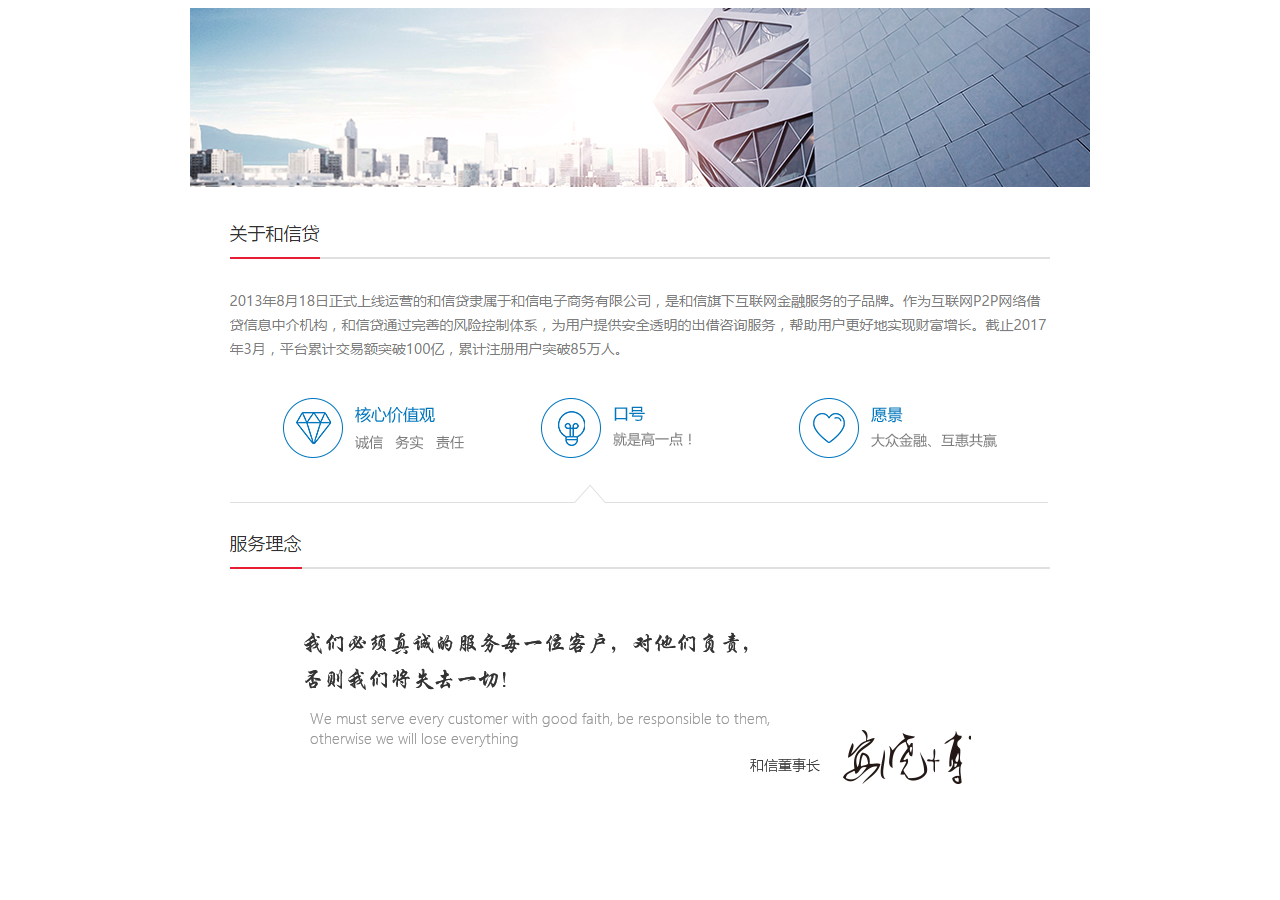
<file: pingtaijieshao.html>
<!DOCTYPE html>
<html>

	<head>
		<meta charset="UTF-8">
		<title>信息披露-平台介绍</title>
	</head>

	<body>
		<center>
			<img src="img/logo.png" />
			<img src="img/p1.png"/>
			<img src="img/p2.png""/>
		</center>
	</body>

</html>
</file>
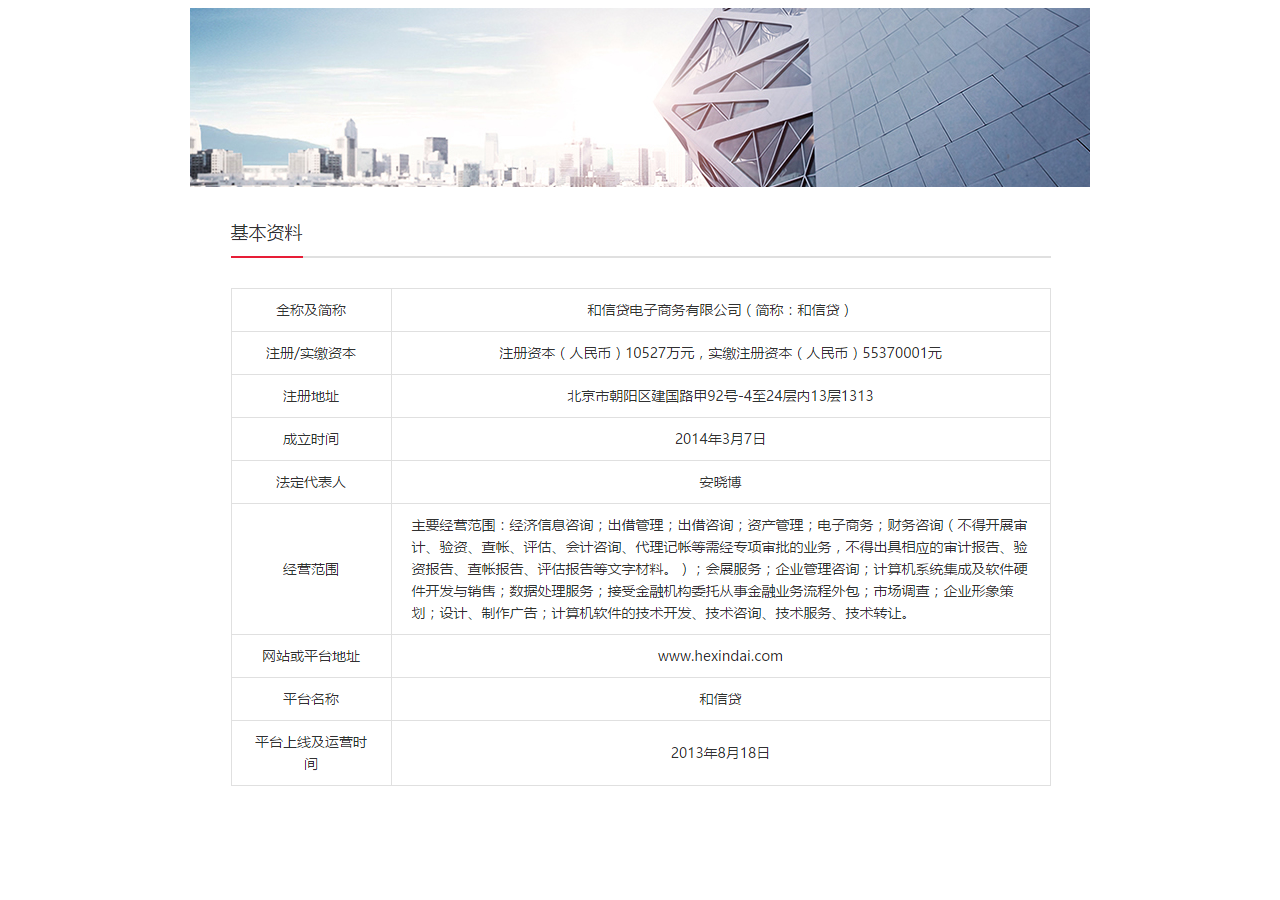
<file: pingtaixinxi.html>
<!DOCTYPE html>
<html>
	<head>
		<meta charset="UTF-8">
		<title>信息披露-平台信息</title>
	</head>
	<body>
		<center>
			<img src="img/logo.png" />
			<img src="img/p4.png"/>			
		</center>
	</body>
</html>
</file>
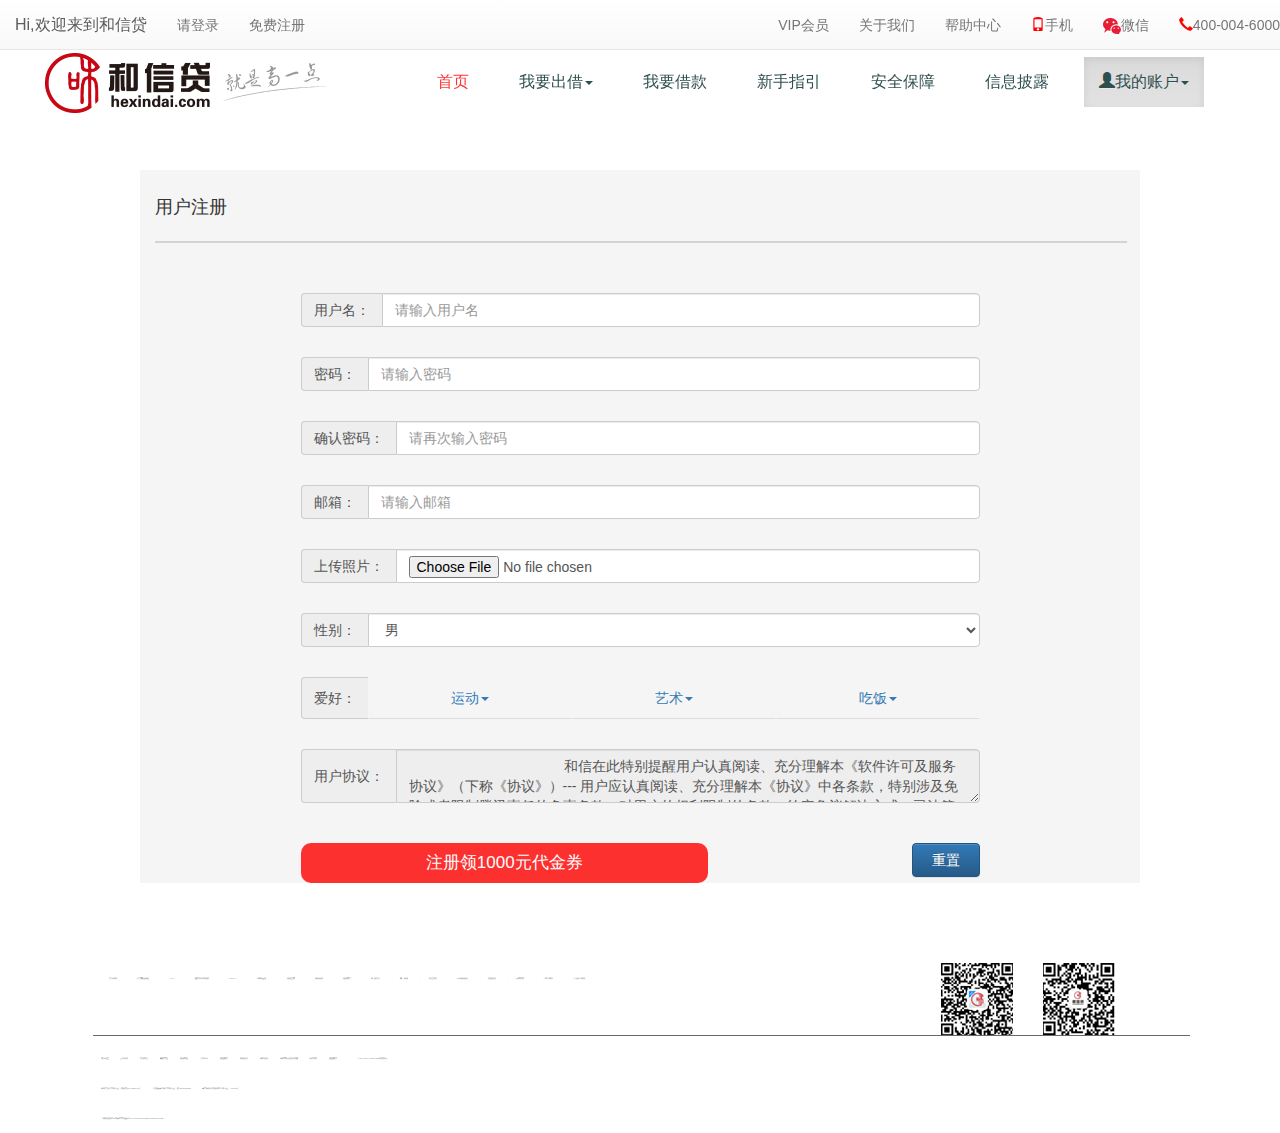
<file: register.html>
!DOCTYPE html>
<html>
	<head>
		<meta http-equiv="Content-Type" content="text/html; charset=utf-8" />
		<title>和信贷-注册</title>
		<link rel="stylesheet" type="text/css" href="bootstrap-3.3.4-dist/css/bootstrap.min.css" />
		<link rel="stylesheet" type="text/css" href="bootstrap-3.3.4-dist/css/bootstrap-theme.min.css" />
		<script src="bootstrap-3.3.4-dist/js/jquery-1.11.3.js"></script>
		<script src="bootstrap-3.3.4-dist/js/bootstrap.min.js"></script>
		<script>
			function jsusername() {
				var username = document.getElementById("username").value;
				if(username == "") {
					document.getElementById("spanusername").innerHTML = "用户名不能为空！";
					document.getElementById("username").focus();
				} else {
					if(username.length < 6) {
						document.getElementById("spanusername").innerHTML = "用户名长度大于6";
						document.getElementById("username").focus();
					} else {
						document.getElementById("spanusername").style.color = "green";
						document.getElementById("spanusername").innerHTML = "<font style='color:green'>√</font>";;
					}

				}

			}

			function jsuserpwd() {
				var userpwd = document.getElementById("userpwd").value;
				if(userpwd == "") {
					document.getElementById("spanpwd").innerHTML = "密码不能为空";
					document.getElementById("userpwd").focus();
				} else {
					if(userpwd.length < 3) {
						document.getElementById("spanpwd").innerHTML = "密码长度大于3";
						document.getElementById("userpwd").focus();
					} else {
						document.getElementById("spanpwd").style.color = "green";
						document.getElementById("spanpwd").innerHTML = "<font style='color:green'>√</font>";
					}

				}

			}

			function jsconpwd() {
				var pwd = document.getElementById("pwd").value;
				if(pwd == "") {
					document.getElementById("spanpwds").innerHTML = "密码不能为空！";
					document.getElementById("pwd").focus();
				} else {
					if(pwd.length < 3) {
						document.getElementById("spanpwds").innerHTML = "密码长度大于3";
						document.getElementById("pwd").focus();
					} else {
						var userpwd = document.getElementById("userpwd").value;
						if(pwd != userpwd) {
							document.getElementById("spanpwds").innerHTML = "<font style='color:red'>请确认与设置密码相同</font>";
							document.getElementById("pwd").focus();
						} else {
							document.getElementById("spanpwds").style.color = "green";
							document.getElementById("spanpwds").innerHTML = "<font style='color:green'>√</font>";
						}
					}
				}

			}

			function jsuseremail() {
				var email = document.getElementById("useremail").value;
				if(email.indexOf("@") == -1) {
					document.getElementById("spanuseremail").innerHTML = "邮箱格式不正确";
					document.getElementById("useremail").focus();
				} else {
					document.getElementById("spanuseremail").innerHTML = "<font style='color:green'>√</font>";
				}
			}
		</script>
		<style type="text/css">
			.phone {
				color: red;
			}
			
			#xlx ul li a:hover {
				color: red;
				opacity: 0.7;
			}
			
			.active {
				color: grey;
			}
			
			#dh a {
				font-size: 16px;
				color: darkslategrey;
			}
			
			#dh li {
				margin-right: 20px;
				margin-top: 7px;
			}
			
			li {
				list-style: none;
			}
			
			#dh ul li:hover .user,
			#dh ul li ul li:hover .yen {
				color: red;
				opacity: 0.8;
			}
			.zhuce{
				font-size: 18px;
			}
			.button {
				width: 100%;
				height: 40px;
				line-height: 40px;
				margin: auto;
				background-color: red;
				opacity: 0.8;
				text-align: center;
				border-radius: 10px;
			}
			
			.button:hover {
				opacity: 0.9;
			}
			
			.button a {
				text-decoration: none;
				color: white;
			}
			footer {
				width: 100%;
				height: 120px;
				
				margin: auto;
			}
			
			footer span {
				color: dimgray;
				font-family: "微软雅黑";
				font-size: 2px;
				margin-left: 8px;
				line-height: 30px;
			}
			
			footer span a {
				text-decoration: none;
				color: dimgray;
			}
		</style>
	</head>
	<body>
		<div class="container-fluid">
			<nav class="navbar navbar-fixed-top navbar-default" role="navigation">
				<!--<div class="container-fluid">-->
				<div class="navbar-header">
					<button type="button" class="navbar-toggle collapsed" data-toggle="collapse" data-target="#dh">
    				<span class="sr-only">Toggle navigation</span>
                    <span class="icon-bar"></span>
                    <span class="icon-bar"></span>
                    <span class="icon-bar"></span>
    		        </button>
					<a class="navbar-brand" href="#">Hi,欢迎来到和信贷</a>
				</div>
				<div class="collapse navbar-collapse" id="xlx">
					<ul class="nav navbar-nav navbar-left">

						<li>
							<a href="#">请登录</a>
						</li>
						<li>
							<a href="#">免费注册</a>
						</li>
					</ul>
					<ul class="nav navbar-nav navbar-right">
						<li>
							<a href="#">VIP会员</a>
						</li>
						<li>
							<a href="#">关于我们</a>
						</li>
						<li>
							<a href="#">帮助中心</a>
						</li>
						<li>
							<a href="#"><span class="glyphicon glyphicon-phone phone"></span>手机</a>
						</li>
						<li>
							<a href="#"><img src="img/1.png" />微信</a>
						</li>
						<li>
							<a href="#"><span class="glyphicon glyphicon-earphone phone"></span>400-004-6000</a>
						</li>
					</ul>
				</div>				
				<div class="collapse navbar-collapse" id="dh" style="background-color: white;">
					<ul class="nav navbar-nav">

						<li>
							<img class="img-responsive" src="img/2.png" style="margin-top: -7px;" />
						</li>
						<li>
							<a href="index.html">
								<font style="color:red;opacity: 0.8;">首页</font>
							</a>
						</li>
						<li>
							<a href="#" class="dropdown-toggle" data-toggle="dropdown">我要出借<span class="caret"></span></a>
							<ul class="dropdown-menu" role="menu">
								<li>
									<a href="#">荷包</a>
								</li>
								<li>
									<a href="#">散标</a>
								</li>
								<li>
									<a href="#">债权转让</a>
								</li>
								<li>
									<a href="ruhechujie.html">如何出借</a>
								</li>
								<li>
									<a href="income.html">收益计算</a>
								</li>
							</ul>
						</li>
						<li>
							<a href="#">我要借款</a>
						</li>
						<li>
							<a href="xinshouzhiyin.html">新手指引</a>
						</li>
						<li>
							<a href="#">安全保障</a>
						</li>
						<li>
							<a href="information.html">信息披露</a>
						</li>
						<li class="active">
							<a href="#" class="dropdown-toggle" data-toggle="dropdown"><span class="glyphicon glyphicon-user user"></span>我的账户<span class="caret"></span></a>
							<ul class="dropdown-menu" role="menu">
								<li>
									<a href="#"><span class="glyphicon glyphicon-yen yen"></span>资金管理</a>
								</li>
								<li>
									<a href="#"><span class="glyphicon glyphicon-paste yen"></span>出借管理</a>
								</li>
								<li>
									<a href="#"><span class="glyphicon glyphicon-piggy-bank yen"></span>借款管理</a>
								</li>
								<li>
									<a href="#"><span class="glyphicon glyphicon-cog yen"></span>个人设置</a>
								</li>
							</ul>
						</li>
					</ul>
				</div>
			</nav>
			
			<div class="container-fluid" style="width: 80%;margin-top:150px;background-image: url(img/bg.png);">
				<div class="zhuce" style="margin-top: 25px;">用户注册</div>
				<hr color="lightgray" size="3"/>
				<form role="form" style="width: 70%;margin: auto;margin-top: 50px;">
					<div class="input-group">
						<label for="username" class="input-group-addon">用户名：<span id="spanusername" style="color: red;"></span></label>
						<input type="text" id="username" name="username" placeholder="请输入用户名" class="form-control" onblur="jsusername()" />
					</div><br />
					<div class="input-group"  style="margin-top: 10px;">
						<label for="pwd1" class="input-group-addon">密码：<span id="spanpwd" style="color: red;"></span></label>
						<input type="password" id="userpwd" name="userpwd" placeholder="请输入密码" class="form-control" onblur="jsuserpwd()" />
					</div><br />
					<div class="input-group"  style="margin-top: 10px;">
						<label for="pwd2" class="input-group-addon">确认密码：<span id="spanpwds" style="color: red;"></span></label>
						<input type="password" id="pwd" name="pwd" placeholder="请再次输入密码" class="form-control" onblur="jsconpwd()" />
					</div><br />
					<div class="input-group"  style="margin-top: 10px;">
						<label for="email" class="input-group-addon">邮箱：<span id="spanuseremail" style="color: red;"></span></label>
						<input type="email" id="useremail" name="useremail" placeholder="请输入邮箱" class="form-control" onblur="jsuseremail()" />
					</div><br />
					<div class="input-group"  style="margin-top: 10px;">
						<label for="phote" class="input-group-addon">上传照片：</label>
						<input type="file" id="phot" name="photo" class="form-control" />
					</div><br />
					<div class="input-group"  style="margin-top: 10px;">
						<label for="exampleInputFile" class="input-group-addon">性别：</label>
						<select class="form-control">
							<option>男</option>
							<option>女</option>
						</select>
					</div><br />
					<div class="input-group"  style="margin-top: 10px;">
						<label for="hobby" class="input-group-addon">爱好：</label>
						<ul class="nav nav-tabs nav-justified nav-pills">
							<li class="dropdown">
								<a href="#" class="dropdown-toggle" data-toggle="dropdown">运动<span class="caret"></span></a>
								<ul class="dropdown-menu">
									<li>
										<a href="#">足球</a>
									</li>
									<li class="divider"></li>
									<li>
										<a href="#">篮球</a>
									</li>
								</ul>
							</li>
							<li class="dropdown">
								<a href="#" class="dropdown-toggle" data-toggle="dropdown">艺术<span class="caret"></span></a>
								<ul class="dropdown-menu">
									<li>
										<a href="#">钢琴</a>
									</li>
									<li class="divider"></li>
									<li>
										<a href="#">吉他</a>
									</li>
								</ul>
							</li>
							<li class="dropdown">
								<a href="#" class="dropdown-toggle" data-toggle="dropdown">吃饭<span class="caret"></span></a>
								<ul class="dropdown-menu">
									<li>
										<a href="#">饺子</a>
									</li>
									<li class="divider"></li>
									<li>
										<a href="#">年糕</a>
									</li>
								</ul>
							</li>
						</ul>
					</div><br />
					<div class="input-group"  style="margin-top: 10px;">
						<label for="xieyi" class="input-group-addon">用户协议：</label>
						<textarea class="form-control" disabled id="disabledInput" type="text">
     					和信在此特别提醒用户认真阅读、充分理解本《软件许可及服务协议》（下称《协议》）--- 用户应认真阅读、充分理解本《协议》中各条款，特别涉及免除或者限制腾讯责任的免责条款，对用户的权利限制的条款，约定争议解决方式、司法管辖、法律适用的条款。请您审慎阅读并选择接受或不接受本《协议》（未成年人应在法定监护人陪同下阅读）。除非您接受本《协议》所有条款，否则您无权下载、安装或使用本软件及其相关服务。您的下载、安装、使用、帐号获取和登录等行为将视为对本《协议》的接受，并同意接受本《协议》各项条款的约束。
     				</textarea>
					</div><br />					
					<div class="button" style="width: 60%;color: white;font-size: 17px;margin-top: 20px;float: left;">注册领1000元代金券</div>
					<button type="reset" class="btn btn-primary" style="width: 10%;margin-top: 20px;float: right;">重置</button>
				</form>
			</div>
			<footer>
				<div class="container-fluid" style="margin-top: 80px;width: 90%;">
				<div class="dibu" style="width: 100%;">
					<div id="m0" style="width: 70%;float: left;">
						<span>|</span><span><a href="index.html">江西银行</a></span>
						<span>|</span><span><a href="index.html">长安责任保险</a></span>
						<span>|</span><span><a href="index.html">CFCA</a></span>
						<span>|</span><span><a href="index.html">隆安律师事务所</a></span>
						<span>|</span><span><a href="index.html">BJPPTP</a></span>
						<span>|</span><span><a href="index.html">互联网金融</a></span>
						<span>|</span><span><a href="index.html">网贷之家</a></span>
						<span>|</span><span><a href="index.html">网贷天眼</a></span>
						<span>|</span><span><a href="index.html">网贷家门</a></span>						
						<span>|</span><span><a href="index.html">网&nbsp;贷排名</a></span>
						<span>|</span><span><a href="index.html">第一网贷</a></span>
						<span>|</span><span><a href="index.html">外汇牌价</a></span>
						<span>|</span><span><a href="index.html">p2p网贷系统</a></span>
						<span>|</span><span><a href="index.html">阿里贷款</a></span>
						<span>|</span><span><a href="index.html">前瞻数据</a></span>
						<span>|</span><span><a href="index.html">站长资讯</a></span>
						<span>|</span><span><a href="index.html">广发网上银行</a></span>	
					</div>
                    <div id="m1" style="width: 30%;float: left;text-align: center;">
                    	<img src="img/ma1.png" style="margin-left: 10px;"/><img src="img/ma2.png" style="margin-left: 30px;"/>
                    </div>
				</div>
				<hr size="1" color="dimgray" />
				<span><a href="index.html">关于淘宝</a></span>
				<span><a href="index.html">合作伙伴</a></span>
				<span><a href="index.html">营销中心</a></span>
				<span><a href="index.html">廉政举报</a></span>
				<span><a href="index.html">联系客服</a></span>
				<span><a href="index.html">开放平台</a></span>
				<span><a href="index.html">诚征英才</a></span>
				<span><a href="index.html">联系我们</a></span>
				<span><a href="index.html">网站地图</a></span>
				<span><a href="index.html">网站声明及隐私政策</a></span>
				<span><a href="index.html">知识产权</a></span>
				<span><a href="index.html">诚征英才</a></span><span>|</span>
				<span><a>© 2003-2017 Taobao.com 版权所有</a></span><br />
				<span>网络文化经营许可证：<a>浙网文[2013]0268-027号</a></span>
				<span>增值电信业务经营许可证：<a>浙B2-20080224</a></span>
				<span>信息网络传播视听节目许可证：<a>1109364号</a></span><br />
				<span>互联网违法和不良信息举报电话:0571-81683755 blxx@list.alibaba-inc.com</span>
				</div>
			</footer>
		</div>
	</body>
</html>
</file>
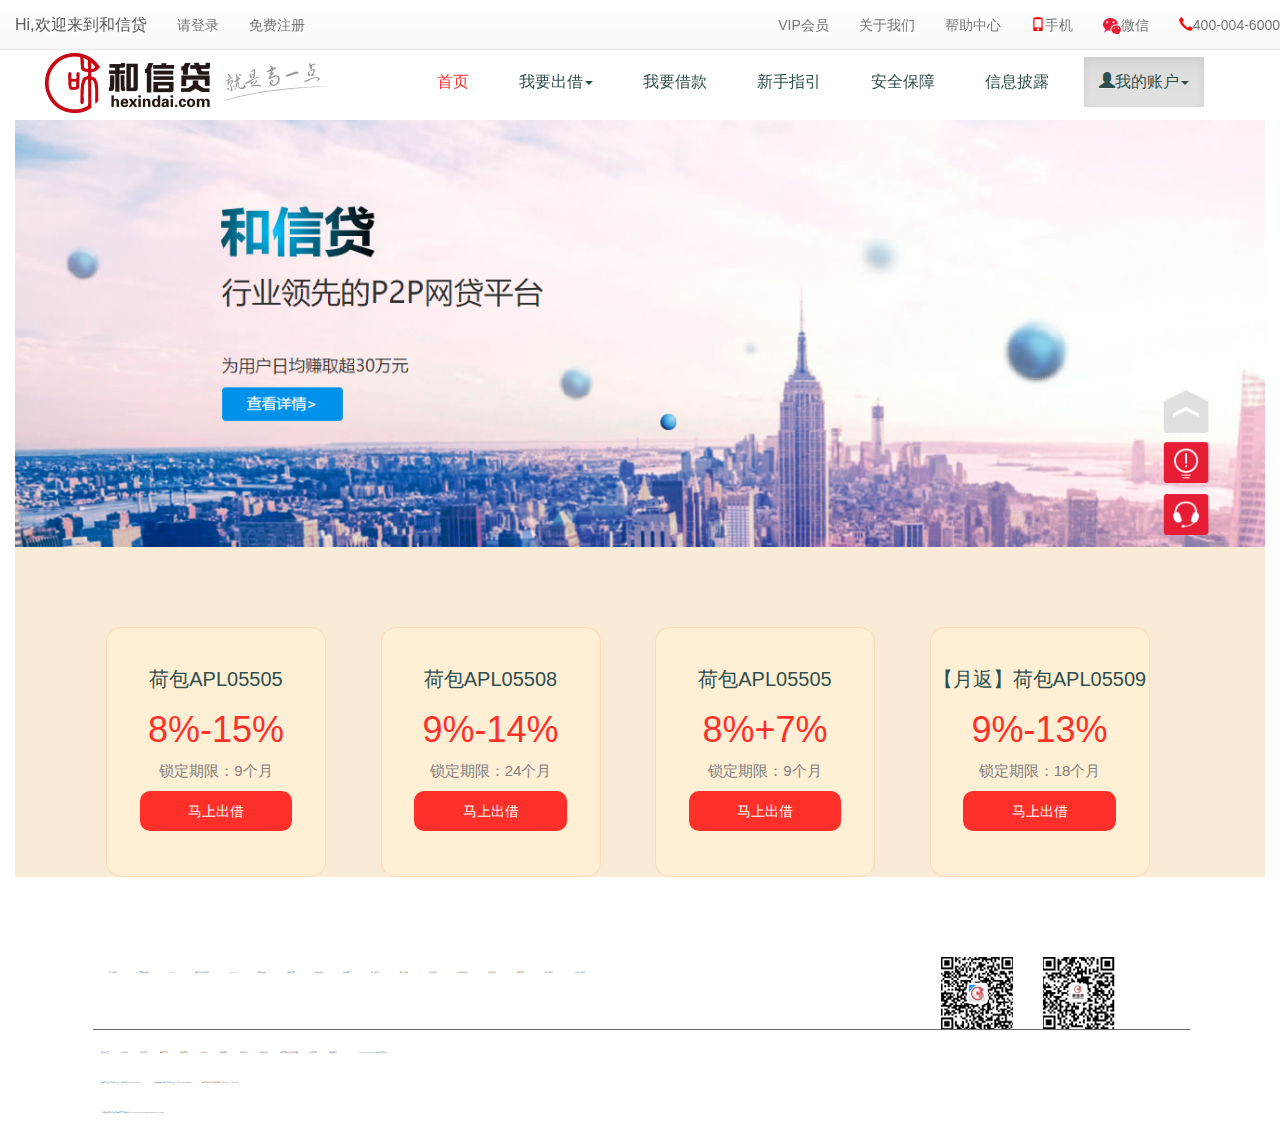
<file: xinshouzhiyin.html>
!DOCTYPE html>
<html>

	<head>
		<meta http-equiv="Content-Type" content="text/html; charset=utf-8" />
		<title>和信贷-新手指引</title>
		<link rel="stylesheet" type="text/css" href="bootstrap-3.3.4-dist/css/bootstrap.min.css" />
		<link rel="stylesheet" type="text/css" href="bootstrap-3.3.4-dist/css/bootstrap-theme.min.css" />
		<link rel="stylesheet" type="text/css" href="css/flipsternavtabs.css" />
		<link rel="stylesheet" type="text/css" href="css/jquery.flipster.css" />
		<link rel="stylesheet" type="text/css" href="css/xinshouzhiyin.css"/>
		<script src="bootstrap-3.3.4-dist/js/jquery-1.11.3.js"></script>
		<script src="bootstrap-3.3.4-dist/js/bootstrap.min.js"></script>
		<script src="js/jquery-1.8.3.min.js"></script>
		<script src="js/jquery.flipster.js"></script>
		<script>
			$(function() {
				$(".flipster").flipster({
					style: 'carousel',
					start: 0
				});
			});
		</script>
	</head>

	<body>
		<div class="container-fluid">
			<nav class="navbar navbar-fixed-top navbar-default" role="navigation">
				<!--<div class="container-fluid">-->
				<div class="navbar-header">
					<button type="button" class="navbar-toggle collapsed" data-toggle="collapse" data-target="#dh">
    				<span class="sr-only">Toggle navigation</span>
                    <span class="icon-bar"></span>
                    <span class="icon-bar"></span>
                    <span class="icon-bar"></span>
    		        </button>
					<a class="navbar-brand" href="#">Hi,欢迎来到和信贷</a>
				</div>
				<div class="collapse navbar-collapse" id="xlx">
					<ul class="nav navbar-nav navbar-left">

						<li>
							<a href="#">请登录</a>
						</li>
						<li>
							<a href="#">免费注册</a>
						</li>
					</ul>
					<ul class="nav navbar-nav navbar-right">
						<li>
							<a href="#">VIP会员</a>
						</li>
						<li>
							<a href="#">关于我们</a>
						</li>
						<li>
							<a href="#">帮助中心</a>
						</li>
						<li>
							<a href="#"><span class="glyphicon glyphicon-phone phone"></span>手机</a>
						</li>
						<li>
							<a href="#"><img src="img/1.png" />微信</a>
						</li>
						<li>
							<a href="#"><span class="glyphicon glyphicon-earphone phone"></span>400-004-6000</a>
						</li>
					</ul>
				</div>
				<div class="collapse navbar-collapse" id="dh" style="background-color: white;">
					<ul class="nav navbar-nav">

						<li>
							<img class="img-responsive" src="img/2.png" style="margin-top: -7px;" />
						</li>
						<li>
							<a href="index.html">
								<font style="color:red;opacity: 0.8;">首页</font>
							</a>
						</li>
						<li>
							<a href="#" class="dropdown-toggle" data-toggle="dropdown">我要出借<span class="caret"></span></a>
							<ul class="dropdown-menu" role="menu">
								<li>
									<a href="#">荷包</a>
								</li>
								<li>
									<a href="#">散标</a>
								</li>
								<li>
									<a href="#">债权转让</a>
								</li>
								<li>
									<a href="ruhechujie.html">如何出借</a>
								</li>
								<li>
									<a href="income.html">收益计算</a>
								</li>
							</ul>
						</li>
						<li>
							<a href="#">我要借款</a>
						</li>
						<li>
							<a href="xinshouzhiyin.html">新手指引</a>
						</li>
						<li>
							<a href="#">安全保障</a>
						</li>
						<li>
							<a href="information.html">信息披露</a>
						</li>
						<li class="active">
							<a href="#" class="dropdown-toggle" data-toggle="dropdown"><span class="glyphicon glyphicon-user user"></span>我的账户<span class="caret"></span></a>
							<ul class="dropdown-menu" role="menu">
								<li>
									<a href="#"><span class="glyphicon glyphicon-yen yen"></span>资金管理</a>
								</li>
								<li>
									<a href="#"><span class="glyphicon glyphicon-paste yen"></span>出借管理</a>
								</li>
								<li>
									<a href="#"><span class="glyphicon glyphicon-piggy-bank yen"></span>借款管理</a>
								</li>
								<li>
									<a href="#"><span class="glyphicon glyphicon-cog yen"></span>个人设置</a>
								</li>
							</ul>
						</li>
					</ul>
				</div>
			</nav>
            <img src="img/微信图片_20170502152639.png" style="width: 100%;margin-top: 100px;">
			<div class="container-fluid" style="width: 100%;background-color:antiquewhite;">
				
				<div class="row5">					
					<div class="col-md-3 col-sm-6 col-xs-12 ">
						<div class="con">
							<h4><a href="/packages/5816" class="pushstate"  style="color: darkslategray;font-size: 20px;">荷包APL05505</a></h4>
							<h1><font style="color: red;opacity: 0.8;size: 20px;">8%-15%</font></h1>
							<p>锁定期限：9个月</p>
							<div class="button">
								<a href="#">马上出借</a>
							</div>
						</div>
					</div>
					<div class="col-md-3 col-sm-6 col-xs-12 ">
						<div class="con">
							<h4><a href="/packages/5819" class="pushstate"  style="color: darkslategray;font-size: 20px;">荷包APL05508</a></h4>
							<h1><font style="color: red;opacity: 0.8;size: 20px;">9%-14%</font></h1>
							<p>锁定期限：24个月</p>
							<div class="button">
								<a href="#">马上出借</a>
							</div>
						</div>
					</div>
					<div class="col-md-3 col-sm-6 col-xs-12 ">
						<div class="con">
							<h4><a href="/packages/5816" class="pushstate"  style="color: darkslategray;font-size: 20px;">荷包APL05505</a></h4>
							<h1><font style="color: red;opacity: 0.8;size: 20px;">8%+7%</font></h1>
							<p>锁定期限：9个月</p>
							<div class="button">
								<a href="#">马上出借</a>
							</div>
						</div>
					</div>
					<div class="col-md-3 col-sm-6 col-xs-12 ">
						<div class="con">							
							<h4><a href="/packages/5820" class="pushstate" style="color: darkslategray;font-size: 20px;">【月返】荷包APL05509</a></h4>
							<h1><font style="color: red;opacity: 0.8;size: 20px;">9%-13%</font></h1>
							<p>锁定期限：18个月</p>
							<div class="button">
								<a href="#">马上出借</a>
							</div>
						</div>
					</div>
				</div>
			</div>
			<footer>
				<div class="container-fluid" style="margin-top: 80px;width: 90%;">
					<div class="dibu" style="width: 100%;">
						<div id="m0" style="width: 70%;float: left;">
							<span>|</span><span><a href="index.html">江西银行</a></span>
							<span>|</span><span><a href="index.html">长安责任保险</a></span>
							<span>|</span><span><a href="index.html">CFCA</a></span>
							<span>|</span><span><a href="index.html">隆安律师事务所</a></span>
							<span>|</span><span><a href="index.html">BJPPTP</a></span>
							<span>|</span><span><a href="index.html">互联网金融</a></span>
							<span>|</span><span><a href="index.html">网贷之家</a></span>
							<span>|</span><span><a href="index.html">网贷天眼</a></span>
							<span>|</span><span><a href="index.html">网贷家门</a></span>
							<span>|</span><span><a href="index.html">网&nbsp;贷排名</a></span>
							<span>|</span><span><a href="index.html">第一网贷</a></span>
							<span>|</span><span><a href="index.html">外汇牌价</a></span>
							<span>|</span><span><a href="index.html">p2p网贷系统</a></span>
							<span>|</span><span><a href="index.html">阿里贷款</a></span>
							<span>|</span><span><a href="index.html">前瞻数据</a></span>
							<span>|</span><span><a href="index.html">站长资讯</a></span>
							<span>|</span><span><a href="index.html">广发网上银行</a></span>
						</div>
						<div id="m1" style="width: 30%;float: left;text-align: center;">
							<img src="img/ma1.png" style="margin-left: 10px;" /><img src="img/ma2.png" style="margin-left: 30px;" />
						</div>
					</div>
					<hr size="1" color="dimgray" />
					<span><a href="index.html">关于淘宝</a></span>
					<span><a href="index.html">合作伙伴</a></span>
					<span><a href="index.html">营销中心</a></span>
					<span><a href="index.html">廉政举报</a></span>
					<span><a href="index.html">联系客服</a></span>
					<span><a href="index.html">开放平台</a></span>
					<span><a href="index.html">诚征英才</a></span>
					<span><a href="index.html">联系我们</a></span>
					<span><a href="index.html">网站地图</a></span>
					<span><a href="index.html">网站声明及隐私政策</a></span>
					<span><a href="index.html">知识产权</a></span>
					<span><a href="index.html">诚征英才</a></span><span>|</span>
					<span><a>© 2003-2017 Taobao.com 版权所有</a></span><br />
					<span>网络文化经营许可证：<a>浙网文[2013]0268-027号</a></span>
					<span>增值电信业务经营许可证：<a>浙B2-20080224</a></span>
					<span>信息网络传播视听节目许可证：<a>1109364号</a></span><br />
					<span>互联网违法和不良信息举报电话:0571-81683755 blxx@list.alibaba-inc.com</span>
				</div>
			</footer>
		</div>
	</body>

</html>
</file>
<file: css/flipsternavtabs.css>
.clearfix {
  *zoom: 1;
}
.clearfix:before,
.clearfix:after {
  display: table;
  content: "";
  line-height: 0;
}
.clearfix:after {
  clear: both;
}
.hide-text {
  font: 0/0 a;
  color: transparent;
  text-shadow: none;
  background-color: transparent;
  border: 0;
}
.input-block-level {
  display: block;
  width: 100%;
  min-height: 30px;
  -webkit-box-sizing: border-box;
  -moz-box-sizing: border-box;
  box-sizing: border-box;
}
/* @group flipster Navigation */
.flipster .flipster-nav {
  display: block;
  background: #DA0D25;
  height: 25px;
  font-size: 0.0px;
  margin: 0;
  padding: 5px 5px 0;
  text-align: justify;
  margin-bottom: 52px;
  position: relative;
  border-bottom: solid 2px #da0d25;
  list-style-type: none;
}
.flipster .flipster-nav:after {
  content: '';
  display: inline-block;
  width: 100%;
}
.flipster .flipster-nav li {
  display: inline-block;
  font-size: 15px;
  text-align: center;
  margin: 0;
  padding: 0;
  list-style-type: none;
}
.flipster .flipster-nav .flip-nav-category,
.flipster .flipster-nav .no-category {
  width: 25%;
}
.flipster .flipster-nav .flip-nav-category-link,
.flipster .flipster-nav .flip-nav-item-link {
  display: block;
  -ms-transition: all 100ms ease;
  -webkit-transition: all 100ms ease;
  -moz-transition: all 100ms ease;
  -o-transition: all 100ms ease;
  transition: all 100ms ease;
}
.flipster .flipster-nav .flip-nav-category-link,
.flipster .flipster-nav .no-category .flip-nav-item-link {
  border: solid 2px transparent;
  height: 23px;
  line-height: 25px;
  color: #ffffff;
  padding: 1px 7px;
  font-size: 0.8em;
}
.flipster .flipster-nav .flip-nav-current .flip-nav-category-link,
.flipster .flipster-nav .no-category .flip-nav-current.flip-nav-item-link {
  border-color: #da0d25;
  border-bottom: none;
  background: #ffffff;
  color: #000000;
}
.flipster .flipster-nav .flip-nav-category .flip-nav-items {
  display: none;
  position: absolute;
  top: 27px;
  left: 0;
  right: 0;
  text-align: center;
  padding: 10px 0;
  height: 32px;
}
.flipster .flipster-nav .flip-nav-category .flip-nav-items:after {
  content: '';
  display: inline-block;
  width: 100%;
}
.flipster .flipster-nav .flip-nav-category .flip-nav-items .flip-nav-item-link {
  padding: 5px 15px;
  color: #da0d25;
  font-family: Helvetica;
  text-transform: uppercase;
  font-size: 16px;
}
.flipster .flipster-nav .flip-nav-category .flip-nav-items .flip-nav-item-link.flip-nav-current {
  background: #da0d25;
  color: #FFF;
}
.flipster .flipster-nav .flip-nav-category.flip-nav-current .flip-nav-items {
  display: block;
}
/* @end */
/* @group Previous & Next Buttons */
.flipster .flipto-prev,
.flipster .flipto-next {
  position: absolute;
  top: 50%;
  z-index: 999;
  display: block;
  padding: 10px;
  margin-top: 25px;
  background-color: #da0d25;
  color: #FFF;
  border: solid 2px #da0d25;
  -ms-transition: background-color 300ms ease;
  -webkit-transition: background-color 300ms ease;
  -moz-transition: background-color 300ms ease;
  -o-transition: background-color 300ms ease;
  transition: background-color 300ms ease;
}
.flipster .flipto-prev:hover,
.flipster .flipto-next:hover {
  background-color: #FFF;
  color: #da0d25;
}
.flipster .flipto-prev {
  left: 0;
}
.flipster .flipto-next {
  right: 0;
}
/* @end */
</file>
<file: css/index.css>
.phone {
	color: red;
}

#xlx ul li a:hover {
	color: red;
	opacity: 0.7;
}

.active {
	color: grey;
}

#dh a {
	font-size: 16px;
	color: darkslategrey;
}

#dh li {
	margin-right: 20px;
	margin-top: 7px;
}

li {
	list-style: none;
}

#dh ul li:hover .user,
#dh ul li ul li:hover .yen {
	color: red;
	opacity: 0.8;
}

.carousel-inner {
	margin-top: 130px;
}

.s1 {
	width: 197px;
	height: 60px;
}
.s1 img{transition: all 2s;}
.s1 img:hover{transform: scale(1.2, 1.2);}
.row1 p {
	color: red;
	font-size: 17px;
}

.row2 p {
	color: darkslategray;
	font-size: 14px;
}

.row2 p:hover {
	color: black;
	font-size: 14px;
}

.invisible a {
	color: black;
}

.th {
	height: 130px;
	width: 270px;
}

.title,
.more {
	line-height: 30px;
}

#pic {
	transition: all 2s;
}

#pic:hover {
	transform: scale(1.1, 1.1);
	transform: rotate(360deg);
	border-radius:100px ;
	border: 1px dashed white;
}

.cn {
	height: 230px;
}

.con1 {
	width: 200px;
	height: 230px;
}

.con2 {
	width: 220px;
	height: 80px;
}

.con3 {
	width: 200px;
	height: 330px;
}

.row2,
.row3,
.row4,
.row5,
.row6 {
	margin: auto;
}

.spb {
	color: gray;
	line-height: 20px;
	margin-top: 20px;
}

.reward {
	border: 1px solid red;
	color: red;
	opacity: 0.8;
	border-radius: 15px;
	margin-top: -20px;
	font-size: 18px;
}

.button {
	width: 100%;
	height: 40px;
	line-height: 40px;
	margin: auto;
	background-color: red;
	opacity: 0.8;
	text-align: center;
	border-radius: 10px;
}

.button:hover {
	opacity: 0.9;
}

.button a {
	text-decoration: none;
	color: white;
}

.novice-info li {
	list-style: inherit;
	color: orange;
}

.row4 i {
	font-size: 50px;
	float: left;
	margin-top: -30px;
	color: gray;
}

.row h3 {
	color: cornflowerblue;
}

.row4 j {
	font-size: 15px;
	color: gray;
}

.row5 p {
	font-size: 15px;
	color: gray;
	text-align: center;
}

.row5 h1,
.row5 h4 {
	text-align: center;
}

.row5 a {
	text-decoration: none;
}

footer {
	width: 100%;
	height: 120px;
	margin: auto;
}

footer span {
	color: dimgray;
	font-family: "微软雅黑";
	font-size: 2px;
	margin-left: 8px;
	line-height: 30px;
}

footer span a {
	text-decoration: none;
	color: dimgray;
}

#dlb {
	display: none;
	width: 450px;
	height: 490px;
	position: absolute;
	background-color: lightgrey;
	z-index: 999;
	margin-top: 110px;
	margin-left: 440px;
}

.neibu {
	margin: auto;
	margin-top: 20px;
	width: 95%;
	height: 92%;
	background-color: white;
	z-index: 999;
}

.zcba {
	width: 20px;
	height: 20px;
	float: right;
}

.zcba .guanbi {
	width: 18px;
	height: 18px;
	float: right;
	font-size: 25px;
	line-height: 17px;
	margin-right: 2px;
	border: 1px solid gray;
	margin-top: 2px;
	background-color: whitesmoke;
	text-decoration: none;
}
</file>
<file: css/information.css>
.phone {
	color: red;
}

#xlx ul li a:hover {
	color: red;
	opacity: 0.7;
}

.active {
	color: grey;
}

#dh a {
	font-size: 16px;
	color: darkslategrey;
}

#dh li {
	margin-right: 20px;
	margin-top: 7px;
}

li {
	list-style: none;
}

#dh ul li:hover .user,
#dh ul li ul li:hover .yen {
	color: red;
	opacity: 0.8;
}

.zhuce {
	font-size: 18px;
}

.button {
	width: 100%;
	height: 30px;
	line-height: 30px;
	margin: auto;
	background-color: red;
	opacity: 0.6;
	text-align: center;
}

.button:hover {
	opacity: 0.7;
}

.button a {
	text-decoration: none;
	color: white;
}

.menu {
	margin-top: 50px;
}

.menu a {
	text-decoration: none;
	color: grey;
	font-size: 15px;
}

footer {
	width: 100%;
	height: 120px;
	margin: auto;
}

footer span {
	color: dimgray;
	font-family: "微软雅黑";
	font-size: 2px;
	margin-left: 8px;
	line-height: 30px;
}

footer span a {
	text-decoration: none;
	color: dimgray;
}

ul,
li {
	margin: 0;
	padding: 0;
}

.left {
	width: 100%;
}

.main {
	width: 100%;
}

.lefttou {
	height: 35px;
	line-height: 35px;
	color: darkslategrey;
	font-size: 18px;
	overflow: hidden;
	text-align: center;
	border-bottom: 1px solid gray;
}

.lefttou a {
	text-decoration: none;
	font-weight: bold;
}

.lefttou span {
	float: left;
	height: 28px;
	line-height: 28px;
	width: 1px;
	background-color: gray;
}

.leftnav {
	height: 630px;
	border-top: 1px;
	padding-top: 5px;
	background: ghostwhite;
}

.leftnav li {
	width: 90%;
	height: 35px;
	margin-top: 15px;
	margin-left: 10px;
	list-style: none;
	background-color: cornflowerblue;
	border-radius: 10px
}

.leftnav li:hover li {
	opacity: 0.8;
}

.leftnav li a {
	display: block;
	text-decoration: none;
	color: whitesmoke;
	height: 30px;
	line-height: 30px;
	font-size: 15px;
	text-align: center;
}

.leftnav li a:hover {
	color: red;
	opacity: 0.7;
}
</file>
<file: css/xinshouzhiyin.css>
.phone {
	color: red;
}

#xlx ul li a:hover {
	color: red;
	opacity: 0.7;
}

.active {
	color: grey;
}

#dh a {
	font-size: 16px;
	color: darkslategrey;
}

#dh li {
	margin-right: 20px;
	margin-top: 7px;
}

li {
	list-style: none;
}

#dh ul li:hover .user,
#dh ul li ul li:hover .yen {
	color: red;
	opacity: 0.8;
}

.zhuce {
	font-size: 18px;
}

.button {
	width: 70%;
	height: 40px;
	line-height: 40px;
	margin: auto;
	background-color: red;
	opacity: 0.8;
	text-align: center;
	border-radius: 10px;
}

.button:hover {
	opacity: 0.9;
}

.button a {
	text-decoration: none;
	color: white;
}

.row5 {
	margin: auto;
	width: 90%;
}

.row5 p {
	font-size: 15px;
	color: gray;
	text-align: center;
}

.row5 h1,
.row5 h4 {
	text-align: center;
}

.row5 a {
	text-decoration: none;
}

.con {
	height: 250px;
	width: 220px;
	background-color: papayawhip;
	margin-top: 80px;
	padding-top: 30px;
	border-radius: 15px;
	transition: all 2s;
	border: 1px solid peachpuff;
}

.con:hover {
	box-shadow: 10px 10px 10px peachpuff inset, -10px -10px 10px peachpuff inset, 10px -10px 10px gainsboro inset, -10px 10px 10px gainsboro inset;
	margin-top: 50px;
	
	
}

footer {
	width: 100%;
	height: 120px;
	margin: auto;
}

footer span {
	color: dimgray;
	font-family: "微软雅黑";
	font-size: 2px;
	margin-left: 8px;
	line-height: 30px;
}

footer span a {
	text-decoration: none;
	color: dimgray;
}
</file>
